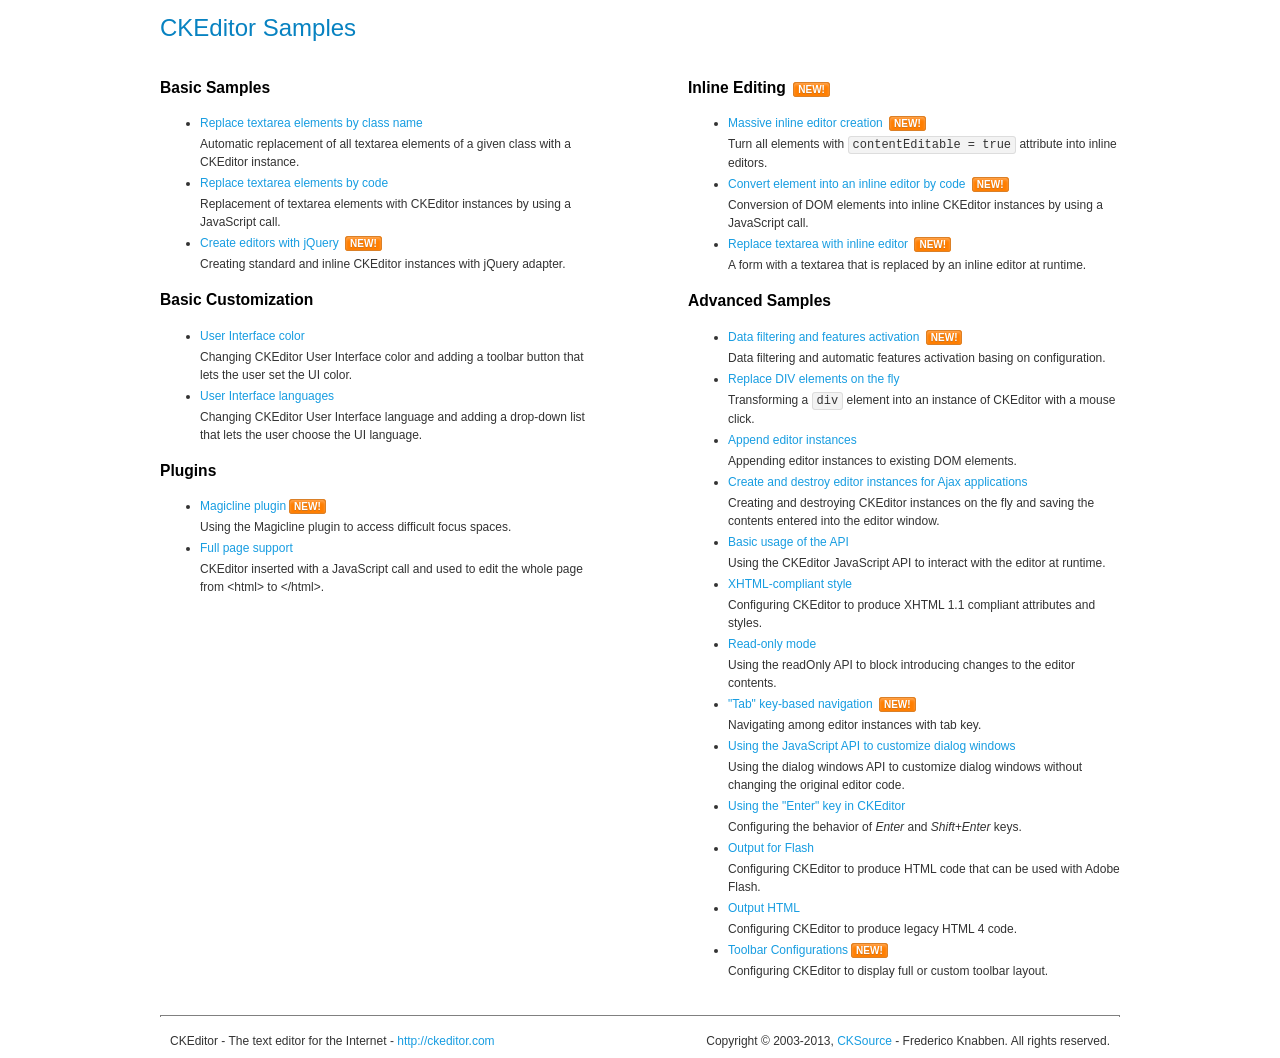
<file: im-service/im-service-web/src/main/webapp/static/open/vendors/ckeditor/samples/index.html>
<!DOCTYPE html>
<!--
Copyright (c) 2003-2013, CKSource - Frederico Knabben. All rights reserved.
For licensing, see LICENSE.md or http://ckeditor.com/license
-->
<html>
<head>
	<title>CKEditor Samples</title>
	<meta charset="utf-8">
	<link rel="stylesheet" href="sample.css">
</head>
<body>
	<h1 class="samples">
		CKEditor Samples
	</h1>
	<div class="twoColumns">
		<div class="twoColumnsLeft">
			<h2 class="samples">
				Basic Samples
			</h2>
			<dl class="samples">
				<dt><a class="samples" href="replacebyclass.html">Replace textarea elements by class name</a></dt>
				<dd>Automatic replacement of all textarea elements of a given class with a CKEditor instance.</dd>

				<dt><a class="samples" href="replacebycode.html">Replace textarea elements by code</a></dt>
				<dd>Replacement of textarea elements with CKEditor instances by using a JavaScript call.</dd>

				<dt><a class="samples" href="jquery.html">Create editors with jQuery</a> <span class="new">New!</span></dt>
				<dd>Creating standard and inline CKEditor instances with jQuery adapter.</dd>
			</dl>

			<h2 class="samples">
				Basic Customization
			</h2>
			<dl class="samples">
				<dt><a class="samples" href="uicolor.html">User Interface color</a></dt>
				<dd>Changing CKEditor User Interface color and adding a toolbar button that lets the user set the UI color.</dd>

				<dt><a class="samples" href="uilanguages.html">User Interface languages</a></dt>
				<dd>Changing CKEditor User Interface language and adding a drop-down list that lets the user choose the UI language.</dd>
			</dl>


			<h2 class="samples">Plugins</h2>
<dl class="samples">
<dt><a class="samples" href="plugins/magicline/magicline.html">Magicline plugin</a><span class="new">New!</span></dt>
<dd>Using the Magicline plugin to access difficult focus spaces.</dd>

<dt><a class="samples" href="plugins/wysiwygarea/fullpage.html">Full page support</a></dt>
<dd>CKEditor inserted with a JavaScript call and used to edit the whole page from &lt;html&gt; to &lt;/html&gt;.</dd>
</dl>
		</div>
		<div class="twoColumnsRight">
			<h2 class="samples">
				Inline Editing <span class="new">New!</span>
			</h2>
			<dl class="samples">
				<dt><a class="samples" href="inlineall.html">Massive inline editor creation</a> <span class="new">New!</span></dt>
				<dd>Turn all elements with <code>contentEditable = true</code> attribute into inline editors.</dd>

				<dt><a class="samples" href="inlinebycode.html">Convert element into an inline editor by code</a> <span class="new">New!</span></dt>
				<dd>Conversion of DOM elements into inline CKEditor instances by using a JavaScript call.</dd>

				<dt><a class="samples" href="inlinetextarea.html">Replace textarea with inline editor</a> <span class="new">New!</span></dt>
				<dd>A form with a textarea that is replaced by an inline editor at runtime.</dd>

				
			</dl>

			<h2 class="samples">
				Advanced Samples
			</h2>
			<dl class="samples">
				<dt><a class="samples" href="datafiltering.html">Data filtering and features activation</a> <span class="new">New!</span></dt>
				<dd>Data filtering and automatic features activation basing on configuration.</dd>

				<dt><a class="samples" href="divreplace.html">Replace DIV elements on the fly</a></dt>
				<dd>Transforming a <code>div</code> element into an instance of CKEditor with a mouse click.</dd>

				<dt><a class="samples" href="appendto.html">Append editor instances</a></dt>
				<dd>Appending editor instances to existing DOM elements.</dd>

				<dt><a class="samples" href="ajax.html">Create and destroy editor instances for Ajax applications</a></dt>
				<dd>Creating and destroying CKEditor instances on the fly and saving the contents entered into the editor window.</dd>

				<dt><a class="samples" href="api.html">Basic usage of the API</a></dt>
				<dd>Using the CKEditor JavaScript API to interact with the editor at runtime.</dd>

				<dt><a class="samples" href="xhtmlstyle.html">XHTML-compliant style</a></dt>
				<dd>Configuring CKEditor to produce XHTML 1.1 compliant attributes and styles.</dd>

				<dt><a class="samples" href="readonly.html">Read-only mode</a></dt>
				<dd>Using the readOnly API to block introducing changes to the editor contents.</dd>

				<dt><a class="samples" href="tabindex.html">"Tab" key-based navigation</a> <span class="new">New!</span></dt>
				<dd>Navigating among editor instances with tab key.</dd>


				
<dt><a class="samples" href="plugins/dialog/dialog.html">Using the JavaScript API to customize dialog windows</a></dt>
<dd>Using the dialog windows API to customize dialog windows without changing the original editor code.</dd>

<dt><a class="samples" href="plugins/enterkey/enterkey.html">Using the &quot;Enter&quot; key in CKEditor</a></dt>
<dd>Configuring the behavior of <em>Enter</em> and <em>Shift+Enter</em> keys.</dd>

<dt><a class="samples" href="plugins/htmlwriter/outputforflash.html">Output for Flash</a></dt>
<dd>Configuring CKEditor to produce HTML code that can be used with Adobe Flash.</dd>

<dt><a class="samples" href="plugins/htmlwriter/outputhtml.html">Output HTML</a></dt>
<dd>Configuring CKEditor to produce legacy HTML 4 code.</dd>

<dt><a class="samples" href="plugins/toolbar/toolbar.html">Toolbar Configurations</a><span class="new">New!</span></dt>
<dd>Configuring CKEditor to display full or custom toolbar layout.</dd>

			</dl>
		</div>
	</div>
	<div id="footer">
		<hr>
		<p>
			CKEditor - The text editor for the Internet - <a class="samples" href="http://ckeditor.com/">http://ckeditor.com</a>
		</p>
		<p id="copy">
			Copyright &copy; 2003-2013, <a class="samples" href="http://cksource.com/">CKSource</a> - Frederico Knabben. All rights reserved.
		</p>
	</div>
</body>
</html>
</file>
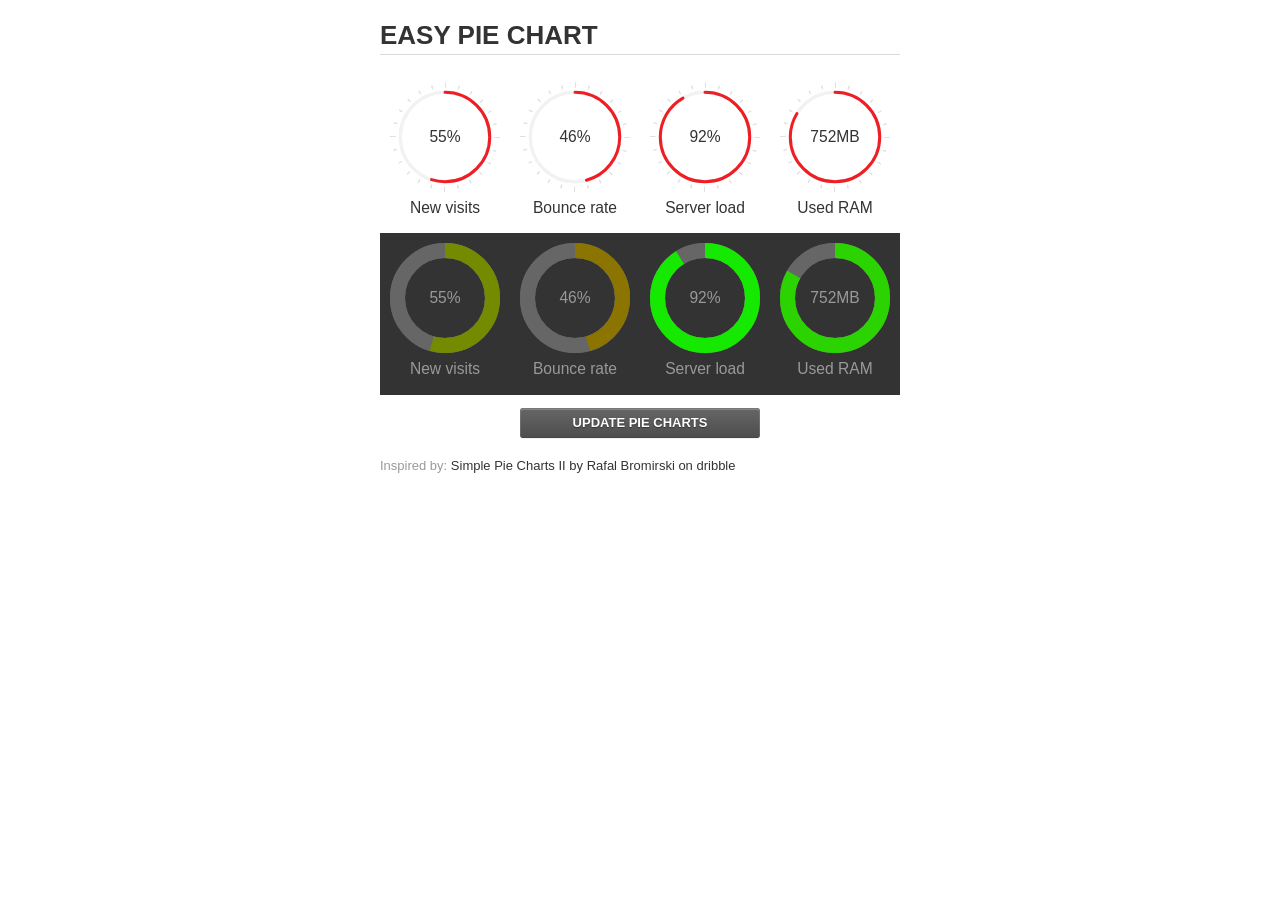
<file: im-service/im-service-web/src/main/webapp/static/open/vendors/easypiechart/examples/index.html>
<!doctype html>
<html>
    <head>
        <meta charset="utf-8">
        <title>Easy Pie Chart</title>
        <script type="text/javascript" src="https://ajax.googleapis.com/ajax/libs/jquery/1.7.2/jquery.min.js"></script>
        <script type="text/javascript" src="http://html5shiv.googlecode.com/svn/trunk/html5.js"></script>
        <script type="text/javascript" src="excanvas.js"></script>
        <script type="text/javascript" src="../jquery.easy-pie-chart.js"></script>

        <link rel="stylesheet" type="text/css" href="style.css" media="screen">
        <link rel="stylesheet" type="text/css" href="../jquery.easy-pie-chart.css" media="screen">

        <meta name="viewport" content="width=device-width, initial-scale=1.0">

        <script type="text/javascript">
            var initPieChart = function() {
                $('.percentage').easyPieChart({
                    animate: 1000
                });
                $('.percentage-light').easyPieChart({
                    barColor: function(percent) {
                        percent /= 100;
                        return "rgb(" + Math.round(255 * (1-percent)) + ", " + Math.round(255 * percent) + ", 0)";
                    },
                    trackColor: '#666',
                    scaleColor: false,
                    lineCap: 'butt',
                    lineWidth: 15,
                    animate: 1000
                });

                $('.updateEasyPieChart').on('click', function(e) {
                  e.preventDefault();
                  $('.percentage, .percentage-light').each(function() {
                    var newValue = Math.round(100*Math.random());
                    $(this).data('easyPieChart').update(newValue);
                    $('span', this).text(newValue);
                  });
                });
            };
        </script>
    </head>
    <body onload="initPieChart();">
        <div class="container">
            <h1>EASY PIE CHART</h1>
            <div class="chart">
                <div class="percentage" data-percent="55"><span>55</span>%</div>
                <div class="label">New visits</div>
            </div>
            <div class="chart">
                <div class="percentage" data-percent="46"><span>46</span>%</div>
                <div class="label">Bounce rate</div>
            </div>
            <div class="chart">
                <div class="percentage" data-percent="92"><span>92</span>%</div>
                <div class="label">Server load</div>
            </div>
            <div class="chart">
                <div class="percentage" data-percent="84"><span>752</span>MB</div>
                <div class="label">Used RAM</div>
            </div>
            <div style="clear:both;"></div>
            <div class="dark">
                <div class="chart">
                    <div class="percentage-light" data-percent="55"><span>55</span>%</div>
                    <div class="label">New visits</div>
                </div>
                <div class="chart">
                    <div class="percentage-light" data-percent="46"><span>46</span>%</div>
                    <div class="label">Bounce rate</div>
                </div>
                <div class="chart">
                    <div class="percentage-light" data-percent="92"><span>92</span>%</div>
                    <div class="label">Server load</div>
                </div>
                <div class="chart">
                    <div class="percentage-light" data-percent="84"><span>752</span>MB</div>
                    <div class="label">Used RAM</div>
                </div>
                <div style="clear:both;"></div>
            </div>

            <p><a href="#" class="button updateEasyPieChart">Update pie charts</a></p>

            <p class="credits">Inspired by: <a href="http://drbl.in/ezuc" target="_blank">Simple Pie Charts II by Rafal Bromirski on dribble</a></p>
        </div>
    </body>
</html>
</file>
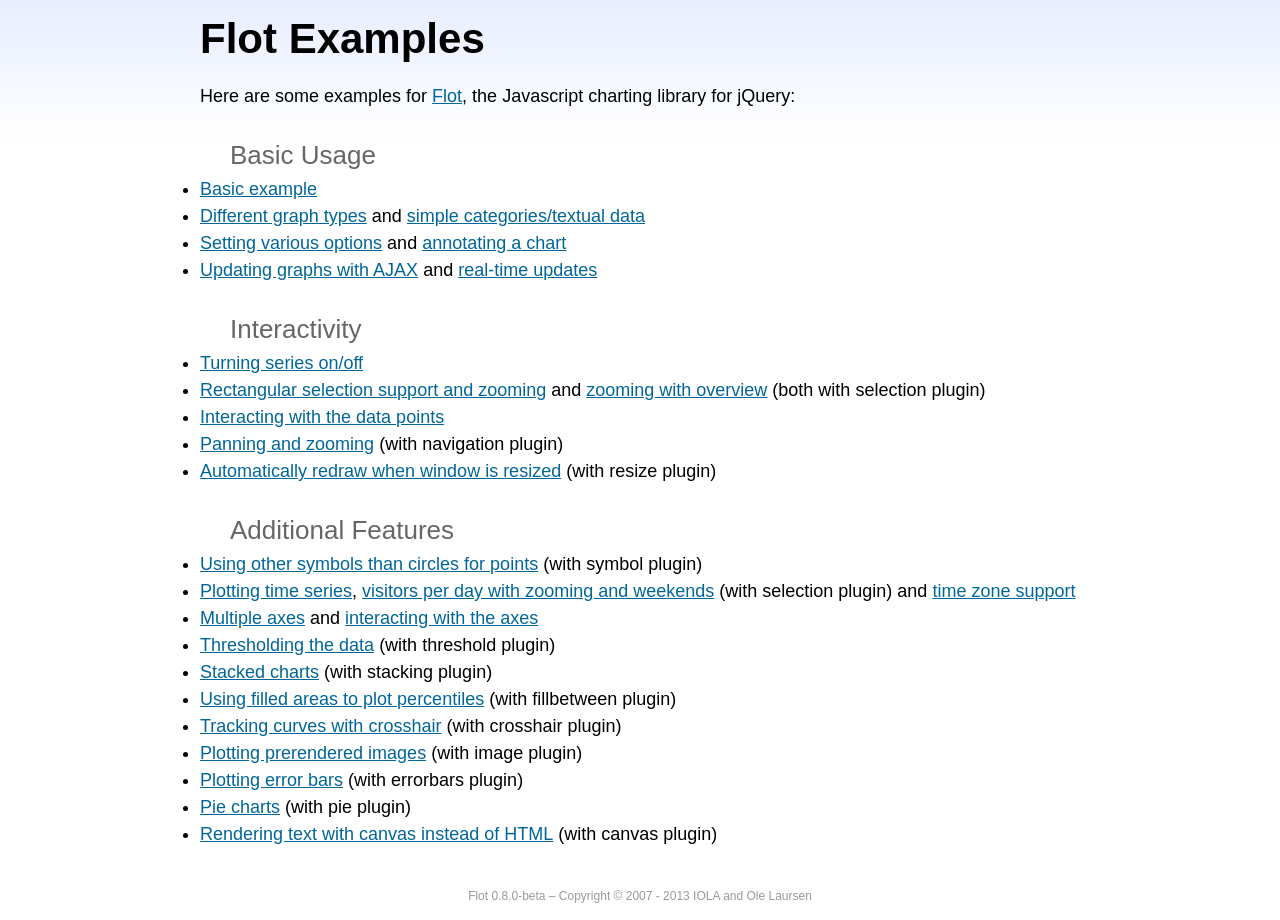
<file: im-service/im-service-web/src/main/webapp/static/open/vendors/flot/examples/index.html>
<!DOCTYPE html PUBLIC "-//W3C//DTD HTML 4.01//EN" "http://www.w3.org/TR/html4/strict.dtd">
<html>
<head>
	<meta http-equiv="Content-Type" content="text/html; charset=utf-8">
	<title>Flot Examples</title>
	<link href="examples.css" rel="stylesheet" type="text/css">
	<style>

	h3 {
		margin-top: 30px;
		margin-bottom: 5px;
	}

	</style>
	<script language="javascript" type="text/javascript" src="../jquery.js"></script>
	<script language="javascript" type="text/javascript" src="../jquery.flot.js"></script>
	<script type="text/javascript">

	$(function() {

		// Add the Flot version string to the footer

		$("#footer").prepend("Flot " + $.plot.version + " &ndash; ");
	});

	</script>
</head>
<body>

	<div id="header">
		<h2>Flot Examples</h2>
	</div>

	<div id="content">

		<p>Here are some examples for <a href="http://www.flotcharts.org">Flot</a>, the Javascript charting library for jQuery:</p>

		<h3>Basic Usage</h3>

		<ul>
			<li><a href="basic-usage/index.html">Basic example</a></li>
			<li><a href="series-types/index.html">Different graph types</a> and <a href="categories/index.html">simple categories/textual data</a></li>
			<li><a href="basic-options/index.html">Setting various options</a> and <a href="annotating/index.html">annotating a chart</a></li>
			<li><a href="ajax/index.html">Updating graphs with AJAX</a> and <a href="realtime/index.html">real-time updates</a></li>
		</ul>

		<h3>Interactivity</h3>

		<ul>
			<li><a href="series-toggle/index.html">Turning series on/off</a></li>
			<li><a href="selection/index.html">Rectangular selection support and zooming</a> and <a href="zooming/index.html">zooming with overview</a> (both with selection plugin)</li>
			<li><a href="interacting/index.html">Interacting with the data points</a></li>
			<li><a href="navigate/index.html">Panning and zooming</a> (with navigation plugin)</li>
			<li><a href="resize/index.html">Automatically redraw when window is resized</a> (with resize plugin)</li>
		</ul>

		<h3>Additional Features</h3>

		<ul>
			<li><a href="symbols/index.html">Using other symbols than circles for points</a> (with symbol plugin)</li>
			<li><a href="axes-time/index.html">Plotting time series</a>, <a href="visitors/index.html">visitors per day with zooming and weekends</a> (with selection plugin) and <a href="axes-time-zones/index.html">time zone support</a></li>
			<li><a href="axes-multiple/index.html">Multiple axes</a> and <a href="axes-interacting/index.html">interacting with the axes</a></li>
			<li><a href="threshold/index.html">Thresholding the data</a> (with threshold plugin)</li>
			<li><a href="stacking/index.html">Stacked charts</a> (with stacking plugin)</li>
			<li><a href="percentiles/index.html">Using filled areas to plot percentiles</a> (with fillbetween plugin)</li>
			<li><a href="tracking/index.html">Tracking curves with crosshair</a> (with crosshair plugin)</li>
			<li><a href="image/index.html">Plotting prerendered images</a> (with image plugin)</li>
			<li><a href="series-errorbars/index.html">Plotting error bars</a> (with errorbars plugin)</li>
			<li><a href="series-pie/index.html">Pie charts</a> (with pie plugin)</li>
			<li><a href="canvas/index.html">Rendering text with canvas instead of HTML</a> (with canvas plugin)</li>
		</ul>

	</div>

	<div id="footer">
		Copyright &copy; 2007 - 2013 IOLA and Ole Laursen
	</div>

</body>
</html>
</file>
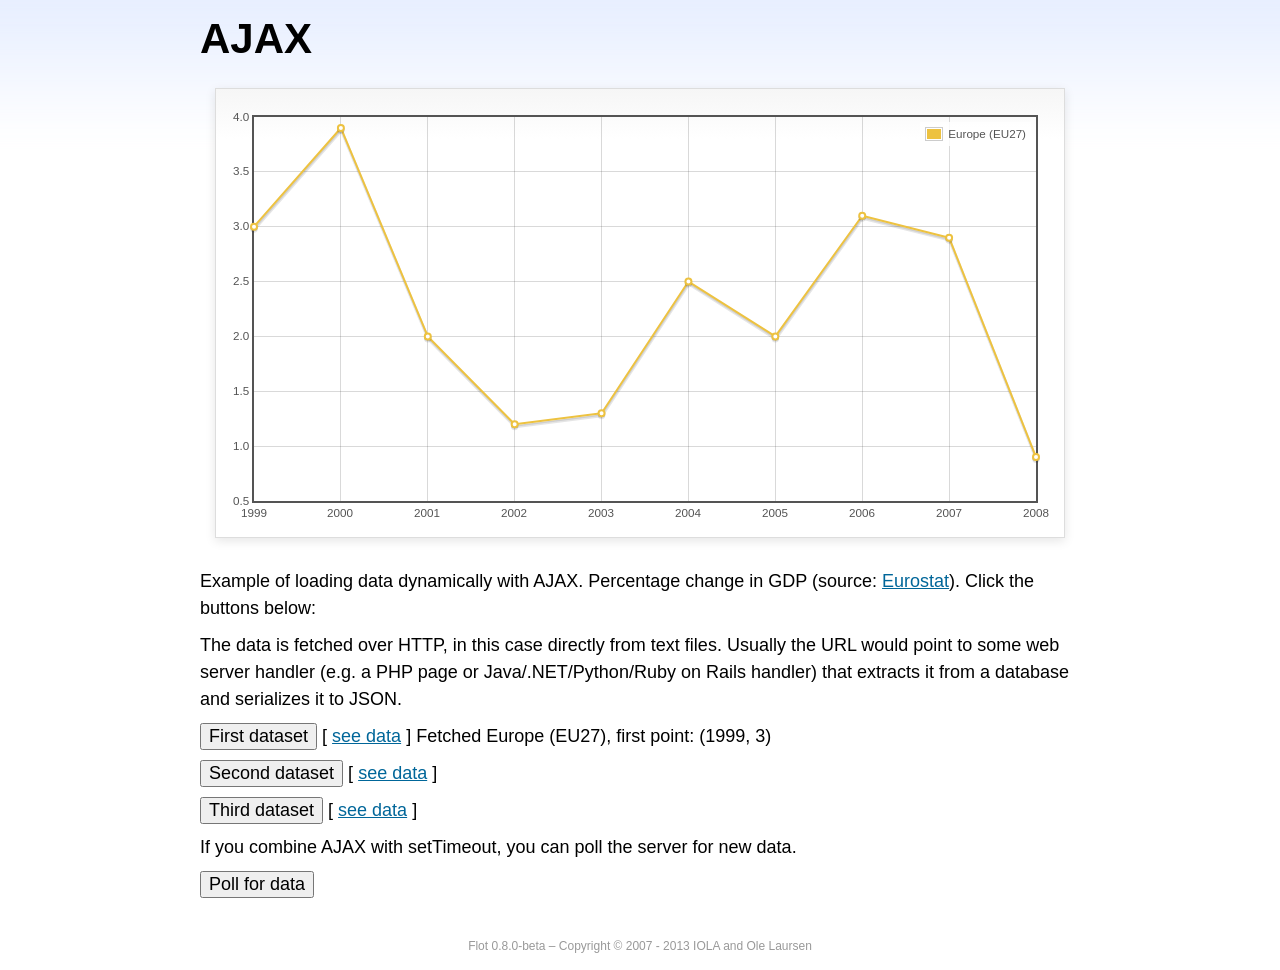
<file: im-service/im-service-web/src/main/webapp/static/open/vendors/flot/examples/ajax/index.html>
<!DOCTYPE html PUBLIC "-//W3C//DTD HTML 4.01//EN" "http://www.w3.org/TR/html4/strict.dtd">
<html>
<head>
	<meta http-equiv="Content-Type" content="text/html; charset=utf-8">
	<title>Flot Examples: AJAX</title>
	<link href="../examples.css" rel="stylesheet" type="text/css">
	<!--[if lte IE 8]><script language="javascript" type="text/javascript" src="../../excanvas.min.js"></script><![endif]-->
	<script language="javascript" type="text/javascript" src="../../jquery.js"></script>
	<script language="javascript" type="text/javascript" src="../../jquery.flot.js"></script>
	<script type="text/javascript">

	$(function() {

		var options = {
			lines: {
				show: true
			},
			points: {
				show: true
			},
			xaxis: {
				tickDecimals: 0,
				tickSize: 1
			}
		};

		var data = [];

		$.plot("#placeholder", data, options);

		// Fetch one series, adding to what we already have

		var alreadyFetched = {};

		$("button.fetchSeries").click(function () {

			var button = $(this);

			// Find the URL in the link right next to us, then fetch the data

			var dataurl = button.siblings("a").attr("href");

			function onDataReceived(series) {

				// Extract the first coordinate pair; jQuery has parsed it, so
				// the data is now just an ordinary JavaScript object

				var firstcoordinate = "(" + series.data[0][0] + ", " + series.data[0][1] + ")";
				button.siblings("span").text("Fetched " + series.label + ", first point: " + firstcoordinate);

				// Push the new data onto our existing data array

				if (!alreadyFetched[series.label]) {
					alreadyFetched[series.label] = true;
					data.push(series);
				}

				$.plot("#placeholder", data, options);
			}

			$.ajax({
				url: dataurl,
				type: "GET",
				dataType: "json",
				success: onDataReceived
			});
		});

		// Initiate a recurring data update

		$("button.dataUpdate").click(function () {

			data = [];
			alreadyFetched = {};

			$.plot("#placeholder", data, options);

			var iteration = 0;

			function fetchData() {

				++iteration;

				function onDataReceived(series) {

					// Load all the data in one pass; if we only got partial
					// data we could merge it with what we already have.

					data = [ series ];
					$.plot("#placeholder", data, options);
				}

				// Normally we call the same URL - a script connected to a
				// database - but in this case we only have static example
				// files, so we need to modify the URL.

				$.ajax({
					url: "data-eu-gdp-growth-" + iteration + ".json",
					type: "GET",
					dataType: "json",
					success: onDataReceived
				});

				if (iteration < 5) {
					setTimeout(fetchData, 1000);
				} else {
					data = [];
					alreadyFetched = {};
				}
			}

			setTimeout(fetchData, 1000);
		});

		// Load the first series by default, so we don't have an empty plot

		$("button.fetchSeries:first").click();

		// Add the Flot version string to the footer

		$("#footer").prepend("Flot " + $.plot.version + " &ndash; ");
	});

	</script>
</head>
<body>

	<div id="header">
		<h2>AJAX</h2>
	</div>

	<div id="content">

		<div class="demo-container">
			<div id="placeholder" class="demo-placeholder"></div>
		</div>

		<p>Example of loading data dynamically with AJAX. Percentage change in GDP (source: <a href="http://epp.eurostat.ec.europa.eu/tgm/table.do?tab=table&init=1&plugin=1&language=en&pcode=tsieb020">Eurostat</a>). Click the buttons below:</p>

		<p>The data is fetched over HTTP, in this case directly from text files. Usually the URL would point to some web server handler (e.g. a PHP page or Java/.NET/Python/Ruby on Rails handler) that extracts it from a database and serializes it to JSON.</p>

		<p>
			<button class="fetchSeries">First dataset</button>
			[ <a href="data-eu-gdp-growth.json">see data</a> ]
			<span></span>
		</p>

		<p>
			<button class="fetchSeries">Second dataset</button>
			[ <a href="data-japan-gdp-growth.json">see data</a> ]
			<span></span>
		</p>

		<p>
			<button class="fetchSeries">Third dataset</button>
			[ <a href="data-usa-gdp-growth.json">see data</a> ]
			<span></span>
		</p>

		<p>If you combine AJAX with setTimeout, you can poll the server for new data.</p>

		<p>
			<button class="dataUpdate">Poll for data</button>
		</p>

	</div>

	<div id="footer">
		Copyright &copy; 2007 - 2013 IOLA and Ole Laursen
	</div>

</body>
</html>
</file>
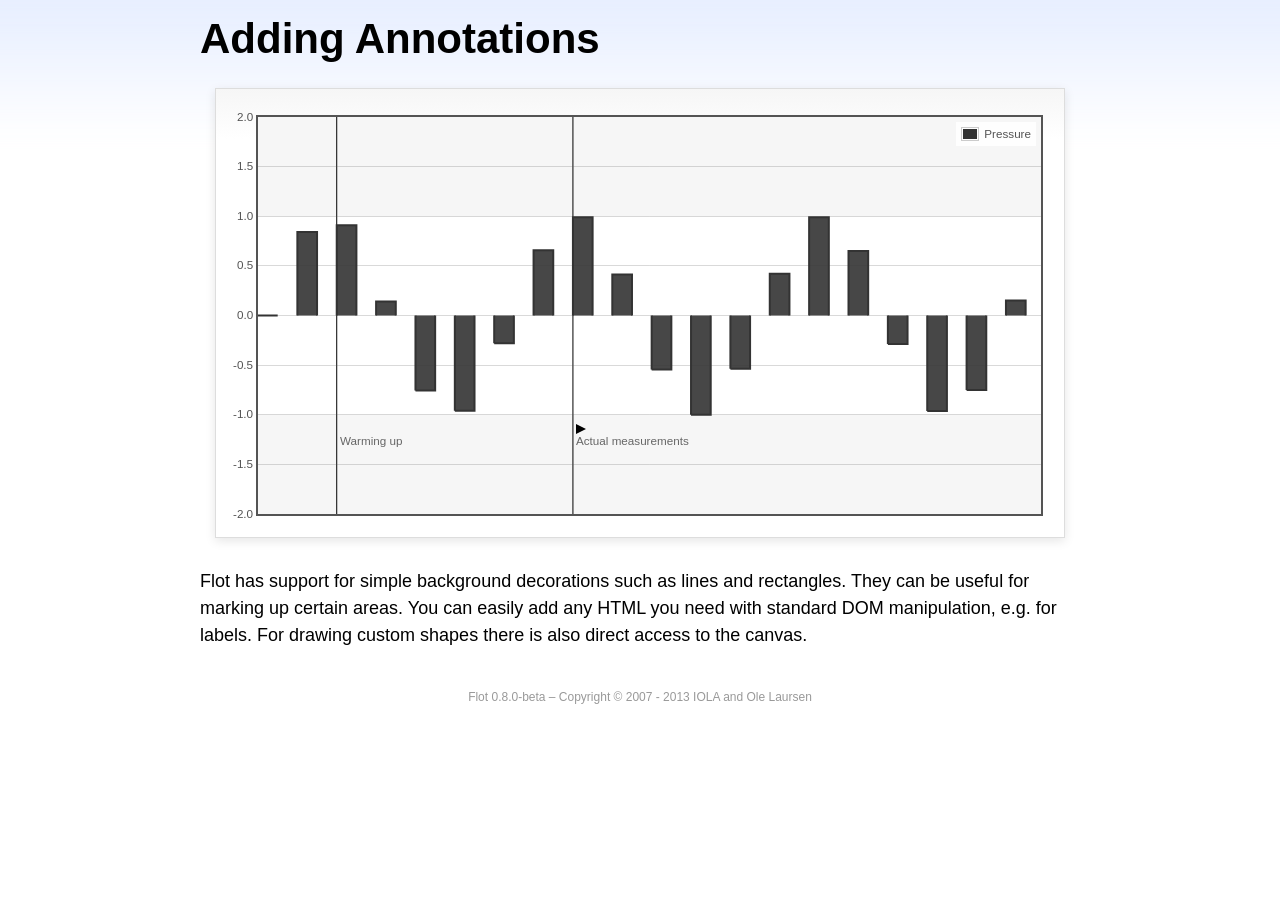
<file: im-service/im-service-web/src/main/webapp/static/open/vendors/flot/examples/annotating/index.html>
<!DOCTYPE html PUBLIC "-//W3C//DTD HTML 4.01//EN" "http://www.w3.org/TR/html4/strict.dtd">
<html>
<head>
	<meta http-equiv="Content-Type" content="text/html; charset=utf-8">
	<title>Flot Examples: Adding Annotations</title>
	<link href="../examples.css" rel="stylesheet" type="text/css">
	<!--[if lte IE 8]><script language="javascript" type="text/javascript" src="../../excanvas.min.js"></script><![endif]-->
	<script language="javascript" type="text/javascript" src="../../jquery.js"></script>
	<script language="javascript" type="text/javascript" src="../../jquery.flot.js"></script>
	<script type="text/javascript">

	$(function() {

		var d1 = [];
		for (var i = 0; i < 20; ++i) {
			d1.push([i, Math.sin(i)]);
		}

		var data = [{ data: d1, label: "Pressure", color: "#333" }];

		var markings = [
			{ color: "#f6f6f6", yaxis: { from: 1 } },
			{ color: "#f6f6f6", yaxis: { to: -1 } },
			{ color: "#000", lineWidth: 1, xaxis: { from: 2, to: 2 } },
			{ color: "#000", lineWidth: 1, xaxis: { from: 8, to: 8 } }
		];

		var placeholder = $("#placeholder");

		var plot = $.plot(placeholder, data, {
			bars: { show: true, barWidth: 0.5, fill: 0.9 },
			xaxis: { ticks: [], autoscaleMargin: 0.02 },
			yaxis: { min: -2, max: 2 },
			grid: { markings: markings }
		});

		var o = plot.pointOffset({ x: 2, y: -1.2});

		// Append it to the placeholder that Flot already uses for positioning

		placeholder.append("<div style='position:absolute;left:" + (o.left + 4) + "px;top:" + o.top + "px;color:#666;font-size:smaller'>Warming up</div>");

		o = plot.pointOffset({ x: 8, y: -1.2});
		placeholder.append("<div style='position:absolute;left:" + (o.left + 4) + "px;top:" + o.top + "px;color:#666;font-size:smaller'>Actual measurements</div>");

		// Draw a little arrow on top of the last label to demonstrate canvas
		// drawing

		var ctx = plot.getCanvas().getContext("2d");
		ctx.beginPath();
		o.left += 4;
		ctx.moveTo(o.left, o.top);
		ctx.lineTo(o.left, o.top - 10);
		ctx.lineTo(o.left + 10, o.top - 5);
		ctx.lineTo(o.left, o.top);
		ctx.fillStyle = "#000";
		ctx.fill();

		// Add the Flot version string to the footer

		$("#footer").prepend("Flot " + $.plot.version + " &ndash; ");
	});

	</script>
</head>
<body>

	<div id="header">
		<h2>Adding Annotations</h2>
	</div>

	<div id="content">

		<div class="demo-container">
			<div id="placeholder" class="demo-placeholder"></div>
		</div>

		<p>Flot has support for simple background decorations such as lines and rectangles. They can be useful for marking up certain areas. You can easily add any HTML you need with standard DOM manipulation, e.g. for labels. For drawing custom shapes there is also direct access to the canvas.</p>

	</div>

	<div id="footer">
		Copyright &copy; 2007 - 2013 IOLA and Ole Laursen
	</div>

</body>
</html>
</file>
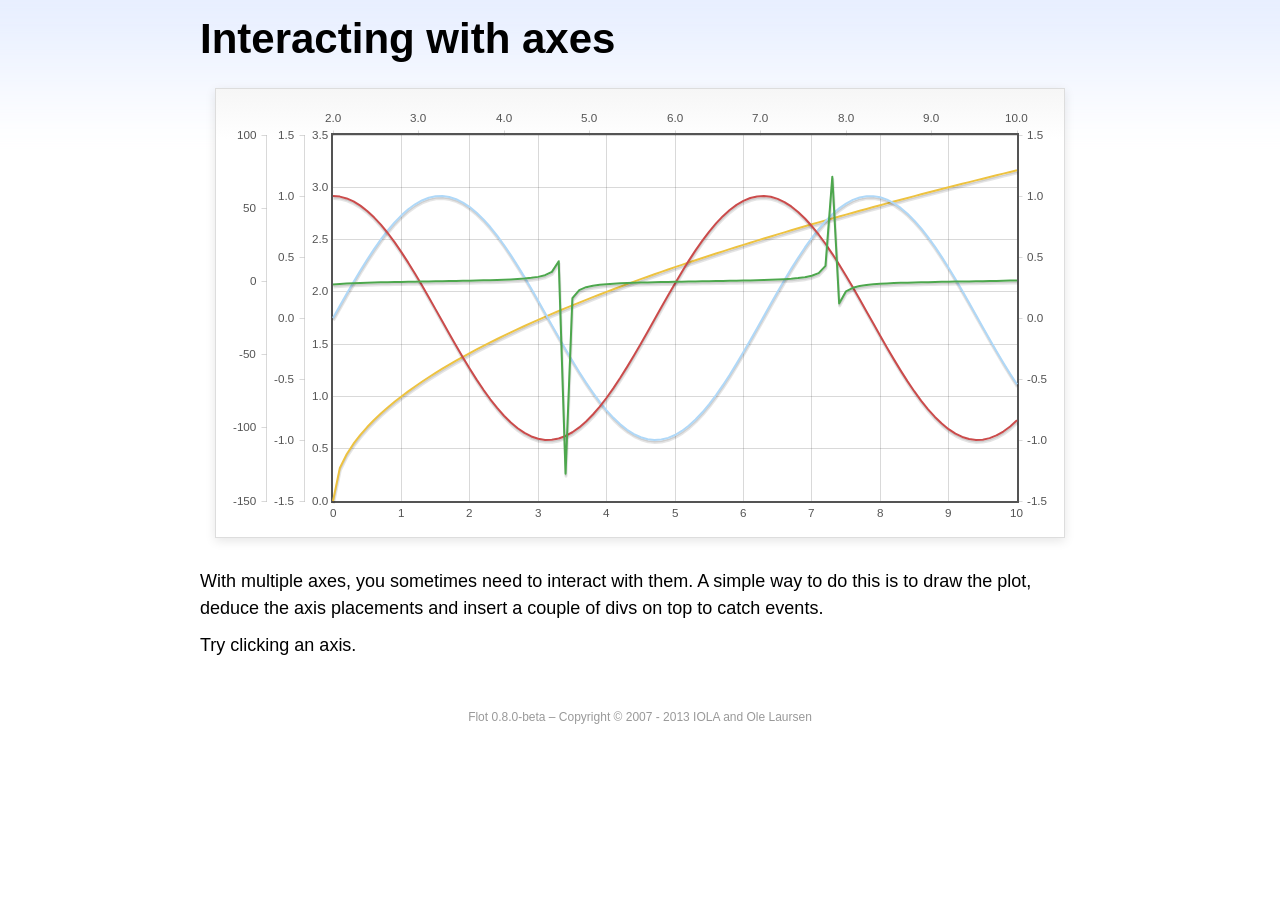
<file: im-service/im-service-web/src/main/webapp/static/open/vendors/flot/examples/axes-interacting/index.html>
<!DOCTYPE html PUBLIC "-//W3C//DTD HTML 4.01//EN" "http://www.w3.org/TR/html4/strict.dtd">
<html>
<head>
	<meta http-equiv="Content-Type" content="text/html; charset=utf-8">
	<title>Flot Examples: Interacting with axes</title>
	<link href="../examples.css" rel="stylesheet" type="text/css">
	<!--[if lte IE 8]><script language="javascript" type="text/javascript" src="../../excanvas.min.js"></script><![endif]-->
	<script language="javascript" type="text/javascript" src="../../jquery.js"></script>
	<script language="javascript" type="text/javascript" src="../../jquery.flot.js"></script>
	<script type="text/javascript">

	$(function() {

		function generate(start, end, fn) {
			var res = [];
			for (var i = 0; i <= 100; ++i) {
				var x = start + i / 100 * (end - start);
				res.push([x, fn(x)]);
			}
			return res;
		}

		var data = [
			{ data: generate(0, 10, function (x) { return Math.sqrt(x);}), xaxis: 1, yaxis:1 },
			{ data: generate(0, 10, function (x) { return Math.sin(x);}), xaxis: 1, yaxis:2 },
			{ data: generate(0, 10, function (x) { return Math.cos(x);}), xaxis: 1, yaxis:3 },
			{ data: generate(2, 10, function (x) { return Math.tan(x);}), xaxis: 2, yaxis: 4 }
		];

		var plot = $.plot("#placeholder", data, {
			xaxes: [
				{ position: 'bottom' },
				{ position: 'top'}
			],
			yaxes: [
				{ position: 'left' },
				{ position: 'left' },
				{ position: 'right' },
				{ position: 'left' }
			]
		});

		// Create a div for each axis

		$.each(plot.getAxes(), function (i, axis) {
			if (!axis.show)
				return;

			var box = axis.box;

			$("<div class='axisTarget' style='position:absolute; left:" + box.left + "px; top:" + box.top + "px; width:" + box.width +  "px; height:" + box.height + "px'></div>")
				.data("axis.direction", axis.direction)
				.data("axis.n", axis.n)
				.css({ backgroundColor: "#f00", opacity: 0, cursor: "pointer" })
				.appendTo(plot.getPlaceholder())
				.hover(
					function () { $(this).css({ opacity: 0.10 }) },
					function () { $(this).css({ opacity: 0 }) }
				)
				.click(function () {
					$("#click").text("You clicked the " + axis.direction + axis.n + "axis!")
				});
		});

		// Add the Flot version string to the footer

		$("#footer").prepend("Flot " + $.plot.version + " &ndash; ");
	});

	</script>
</head>
<body>

	<div id="header">
		<h2>Interacting with axes</h2>
	</div>

	<div id="content">

		<div class="demo-container">
			<div id="placeholder" class="demo-placeholder"></div>
		</div>

		<p>With multiple axes, you sometimes need to interact with them. A simple way to do this is to draw the plot, deduce the axis placements and insert a couple of divs on top to catch events.</p>

		<p>Try clicking an axis.</p>

		<p id="click"></p>

	</div>

	<div id="footer">
		Copyright &copy; 2007 - 2013 IOLA and Ole Laursen
	</div>

</body>
</html>
</file>
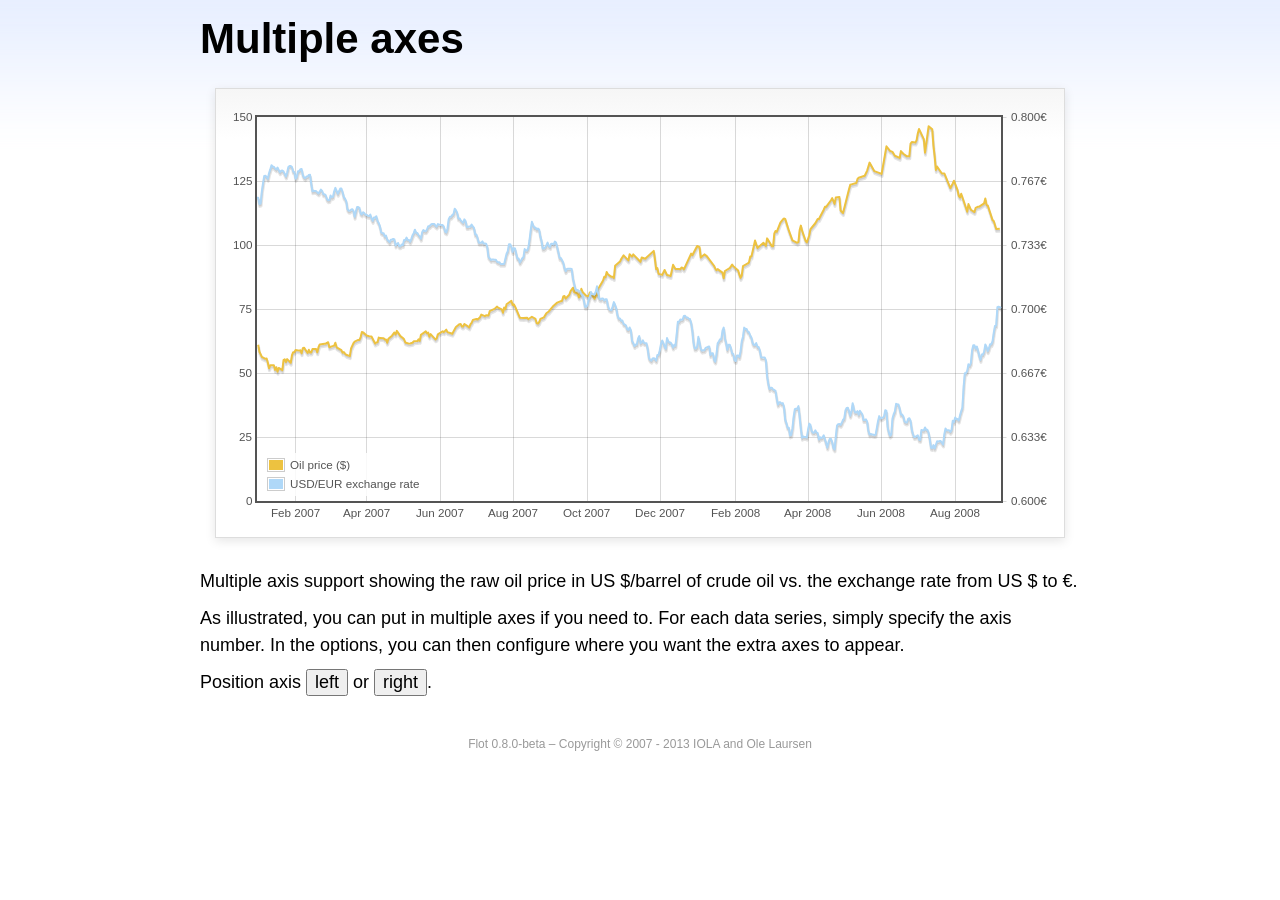
<file: im-service/im-service-web/src/main/webapp/static/open/vendors/flot/examples/axes-multiple/index.html>
<!DOCTYPE html PUBLIC "-//W3C//DTD HTML 4.01//EN" "http://www.w3.org/TR/html4/strict.dtd">
<html>
<head>
	<meta http-equiv="Content-Type" content="text/html; charset=utf-8">
	<title>Flot Examples: Multiple Axes</title>
	<link href="../examples.css" rel="stylesheet" type="text/css">
	<!--[if lte IE 8]><script language="javascript" type="text/javascript" src="../../excanvas.min.js"></script><![endif]-->
	<script language="javascript" type="text/javascript" src="../../jquery.js"></script>
	<script language="javascript" type="text/javascript" src="../../jquery.flot.js"></script>
	<script language="javascript" type="text/javascript" src="../../jquery.flot.time.js"></script>
	<script type="text/javascript">

	$(function() {

		var oilprices = [[1167692400000,61.05], [1167778800000,58.32], [1167865200000,57.35], [1167951600000,56.31], [1168210800000,55.55], [1168297200000,55.64], [1168383600000,54.02], [1168470000000,51.88], [1168556400000,52.99], [1168815600000,52.99], [1168902000000,51.21], [1168988400000,52.24], [1169074800000,50.48], [1169161200000,51.99], [1169420400000,51.13], [1169506800000,55.04], [1169593200000,55.37], [1169679600000,54.23], [1169766000000,55.42], [1170025200000,54.01], [1170111600000,56.97], [1170198000000,58.14], [1170284400000,58.14], [1170370800000,59.02], [1170630000000,58.74], [1170716400000,58.88], [1170802800000,57.71], [1170889200000,59.71], [1170975600000,59.89], [1171234800000,57.81], [1171321200000,59.06], [1171407600000,58.00], [1171494000000,57.99], [1171580400000,59.39], [1171839600000,59.39], [1171926000000,58.07], [1172012400000,60.07], [1172098800000,61.14], [1172444400000,61.39], [1172530800000,61.46], [1172617200000,61.79], [1172703600000,62.00], [1172790000000,60.07], [1173135600000,60.69], [1173222000000,61.82], [1173308400000,60.05], [1173654000000,58.91], [1173740400000,57.93], [1173826800000,58.16], [1173913200000,57.55], [1173999600000,57.11], [1174258800000,56.59], [1174345200000,59.61], [1174518000000,61.69], [1174604400000,62.28], [1174860000000,62.91], [1174946400000,62.93], [1175032800000,64.03], [1175119200000,66.03], [1175205600000,65.87], [1175464800000,64.64], [1175637600000,64.38], [1175724000000,64.28], [1175810400000,64.28], [1176069600000,61.51], [1176156000000,61.89], [1176242400000,62.01], [1176328800000,63.85], [1176415200000,63.63], [1176674400000,63.61], [1176760800000,63.10], [1176847200000,63.13], [1176933600000,61.83], [1177020000000,63.38], [1177279200000,64.58], [1177452000000,65.84], [1177538400000,65.06], [1177624800000,66.46], [1177884000000,64.40], [1178056800000,63.68], [1178143200000,63.19], [1178229600000,61.93], [1178488800000,61.47], [1178575200000,61.55], [1178748000000,61.81], [1178834400000,62.37], [1179093600000,62.46], [1179180000000,63.17], [1179266400000,62.55], [1179352800000,64.94], [1179698400000,66.27], [1179784800000,65.50], [1179871200000,65.77], [1179957600000,64.18], [1180044000000,65.20], [1180389600000,63.15], [1180476000000,63.49], [1180562400000,65.08], [1180908000000,66.30], [1180994400000,65.96], [1181167200000,66.93], [1181253600000,65.98], [1181599200000,65.35], [1181685600000,66.26], [1181858400000,68.00], [1182117600000,69.09], [1182204000000,69.10], [1182290400000,68.19], [1182376800000,68.19], [1182463200000,69.14], [1182722400000,68.19], [1182808800000,67.77], [1182895200000,68.97], [1182981600000,69.57], [1183068000000,70.68], [1183327200000,71.09], [1183413600000,70.92], [1183586400000,71.81], [1183672800000,72.81], [1183932000000,72.19], [1184018400000,72.56], [1184191200000,72.50], [1184277600000,74.15], [1184623200000,75.05], [1184796000000,75.92], [1184882400000,75.57], [1185141600000,74.89], [1185228000000,73.56], [1185314400000,75.57], [1185400800000,74.95], [1185487200000,76.83], [1185832800000,78.21], [1185919200000,76.53], [1186005600000,76.86], [1186092000000,76.00], [1186437600000,71.59], [1186696800000,71.47], [1186956000000,71.62], [1187042400000,71.00], [1187301600000,71.98], [1187560800000,71.12], [1187647200000,69.47], [1187733600000,69.26], [1187820000000,69.83], [1187906400000,71.09], [1188165600000,71.73], [1188338400000,73.36], [1188511200000,74.04], [1188856800000,76.30], [1189116000000,77.49], [1189461600000,78.23], [1189548000000,79.91], [1189634400000,80.09], [1189720800000,79.10], [1189980000000,80.57], [1190066400000,81.93], [1190239200000,83.32], [1190325600000,81.62], [1190584800000,80.95], [1190671200000,79.53], [1190757600000,80.30], [1190844000000,82.88], [1190930400000,81.66], [1191189600000,80.24], [1191276000000,80.05], [1191362400000,79.94], [1191448800000,81.44], [1191535200000,81.22], [1191794400000,79.02], [1191880800000,80.26], [1191967200000,80.30], [1192053600000,83.08], [1192140000000,83.69], [1192399200000,86.13], [1192485600000,87.61], [1192572000000,87.40], [1192658400000,89.47], [1192744800000,88.60], [1193004000000,87.56], [1193090400000,87.56], [1193176800000,87.10], [1193263200000,91.86], [1193612400000,93.53], [1193698800000,94.53], [1193871600000,95.93], [1194217200000,93.98], [1194303600000,96.37], [1194476400000,95.46], [1194562800000,96.32], [1195081200000,93.43], [1195167600000,95.10], [1195426800000,94.64], [1195513200000,95.10], [1196031600000,97.70], [1196118000000,94.42], [1196204400000,90.62], [1196290800000,91.01], [1196377200000,88.71], [1196636400000,88.32], [1196809200000,90.23], [1196982000000,88.28], [1197241200000,87.86], [1197327600000,90.02], [1197414000000,92.25], [1197586800000,90.63], [1197846000000,90.63], [1197932400000,90.49], [1198018800000,91.24], [1198105200000,91.06], [1198191600000,90.49], [1198710000000,96.62], [1198796400000,96.00], [1199142000000,99.62], [1199314800000,99.18], [1199401200000,95.09], [1199660400000,96.33], [1199833200000,95.67], [1200351600000,91.90], [1200438000000,90.84], [1200524400000,90.13], [1200610800000,90.57], [1200956400000,89.21], [1201042800000,86.99], [1201129200000,89.85], [1201474800000,90.99], [1201561200000,91.64], [1201647600000,92.33], [1201734000000,91.75], [1202079600000,90.02], [1202166000000,88.41], [1202252400000,87.14], [1202338800000,88.11], [1202425200000,91.77], [1202770800000,92.78], [1202857200000,93.27], [1202943600000,95.46], [1203030000000,95.46], [1203289200000,101.74], [1203462000000,98.81], [1203894000000,100.88], [1204066800000,99.64], [1204153200000,102.59], [1204239600000,101.84], [1204498800000,99.52], [1204585200000,99.52], [1204671600000,104.52], [1204758000000,105.47], [1204844400000,105.15], [1205103600000,108.75], [1205276400000,109.92], [1205362800000,110.33], [1205449200000,110.21], [1205708400000,105.68], [1205967600000,101.84], [1206313200000,100.86], [1206399600000,101.22], [1206486000000,105.90], [1206572400000,107.58], [1206658800000,105.62], [1206914400000,101.58], [1207000800000,100.98], [1207173600000,103.83], [1207260000000,106.23], [1207605600000,108.50], [1207778400000,110.11], [1207864800000,110.14], [1208210400000,113.79], [1208296800000,114.93], [1208383200000,114.86], [1208728800000,117.48], [1208815200000,118.30], [1208988000000,116.06], [1209074400000,118.52], [1209333600000,118.75], [1209420000000,113.46], [1209592800000,112.52], [1210024800000,121.84], [1210111200000,123.53], [1210197600000,123.69], [1210543200000,124.23], [1210629600000,125.80], [1210716000000,126.29], [1211148000000,127.05], [1211320800000,129.07], [1211493600000,132.19], [1211839200000,128.85], [1212357600000,127.76], [1212703200000,138.54], [1212962400000,136.80], [1213135200000,136.38], [1213308000000,134.86], [1213653600000,134.01], [1213740000000,136.68], [1213912800000,135.65], [1214172000000,134.62], [1214258400000,134.62], [1214344800000,134.62], [1214431200000,139.64], [1214517600000,140.21], [1214776800000,140.00], [1214863200000,140.97], [1214949600000,143.57], [1215036000000,145.29], [1215381600000,141.37], [1215468000000,136.04], [1215727200000,146.40], [1215986400000,145.18], [1216072800000,138.74], [1216159200000,134.60], [1216245600000,129.29], [1216332000000,130.65], [1216677600000,127.95], [1216850400000,127.95], [1217282400000,122.19], [1217455200000,124.08], [1217541600000,125.10], [1217800800000,121.41], [1217887200000,119.17], [1217973600000,118.58], [1218060000000,120.02], [1218405600000,114.45], [1218492000000,113.01], [1218578400000,116.00], [1218751200000,113.77], [1219010400000,112.87], [1219096800000,114.53], [1219269600000,114.98], [1219356000000,114.98], [1219701600000,116.27], [1219788000000,118.15], [1219874400000,115.59], [1219960800000,115.46], [1220306400000,109.71], [1220392800000,109.35], [1220565600000,106.23], [1220824800000,106.34]];

		var exchangerates = [[1167606000000,0.7580], [1167692400000,0.7580], [1167778800000,0.75470], [1167865200000,0.75490], [1167951600000,0.76130], [1168038000000,0.76550], [1168124400000,0.76930], [1168210800000,0.76940], [1168297200000,0.76880], [1168383600000,0.76780], [1168470000000,0.77080], [1168556400000,0.77270], [1168642800000,0.77490], [1168729200000,0.77410], [1168815600000,0.77410], [1168902000000,0.77320], [1168988400000,0.77270], [1169074800000,0.77370], [1169161200000,0.77240], [1169247600000,0.77120], [1169334000000,0.7720], [1169420400000,0.77210], [1169506800000,0.77170], [1169593200000,0.77040], [1169679600000,0.7690], [1169766000000,0.77110], [1169852400000,0.7740], [1169938800000,0.77450], [1170025200000,0.77450], [1170111600000,0.7740], [1170198000000,0.77160], [1170284400000,0.77130], [1170370800000,0.76780], [1170457200000,0.76880], [1170543600000,0.77180], [1170630000000,0.77180], [1170716400000,0.77280], [1170802800000,0.77290], [1170889200000,0.76980], [1170975600000,0.76850], [1171062000000,0.76810], [1171148400000,0.7690], [1171234800000,0.7690], [1171321200000,0.76980], [1171407600000,0.76990], [1171494000000,0.76510], [1171580400000,0.76130], [1171666800000,0.76160], [1171753200000,0.76140], [1171839600000,0.76140], [1171926000000,0.76070], [1172012400000,0.76020], [1172098800000,0.76110], [1172185200000,0.76220], [1172271600000,0.76150], [1172358000000,0.75980], [1172444400000,0.75980], [1172530800000,0.75920], [1172617200000,0.75730], [1172703600000,0.75660], [1172790000000,0.75670], [1172876400000,0.75910], [1172962800000,0.75820], [1173049200000,0.75850], [1173135600000,0.76130], [1173222000000,0.76310], [1173308400000,0.76150], [1173394800000,0.760], [1173481200000,0.76130], [1173567600000,0.76270], [1173654000000,0.76270], [1173740400000,0.76080], [1173826800000,0.75830], [1173913200000,0.75750], [1173999600000,0.75620], [1174086000000,0.7520], [1174172400000,0.75120], [1174258800000,0.75120], [1174345200000,0.75170], [1174431600000,0.7520], [1174518000000,0.75110], [1174604400000,0.7480], [1174690800000,0.75090], [1174777200000,0.75310], [1174860000000,0.75310], [1174946400000,0.75270], [1175032800000,0.74980], [1175119200000,0.74930], [1175205600000,0.75040], [1175292000000,0.750], [1175378400000,0.74910], [1175464800000,0.74910], [1175551200000,0.74850], [1175637600000,0.74840], [1175724000000,0.74920], [1175810400000,0.74710], [1175896800000,0.74590], [1175983200000,0.74770], [1176069600000,0.74770], [1176156000000,0.74830], [1176242400000,0.74580], [1176328800000,0.74480], [1176415200000,0.7430], [1176501600000,0.73990], [1176588000000,0.73950], [1176674400000,0.73950], [1176760800000,0.73780], [1176847200000,0.73820], [1176933600000,0.73620], [1177020000000,0.73550], [1177106400000,0.73480], [1177192800000,0.73610], [1177279200000,0.73610], [1177365600000,0.73650], [1177452000000,0.73620], [1177538400000,0.73310], [1177624800000,0.73390], [1177711200000,0.73440], [1177797600000,0.73270], [1177884000000,0.73270], [1177970400000,0.73360], [1178056800000,0.73330], [1178143200000,0.73590], [1178229600000,0.73590], [1178316000000,0.73720], [1178402400000,0.7360], [1178488800000,0.7360], [1178575200000,0.7350], [1178661600000,0.73650], [1178748000000,0.73840], [1178834400000,0.73950], [1178920800000,0.74130], [1179007200000,0.73970], [1179093600000,0.73960], [1179180000000,0.73850], [1179266400000,0.73780], [1179352800000,0.73660], [1179439200000,0.740], [1179525600000,0.74110], [1179612000000,0.74060], [1179698400000,0.74050], [1179784800000,0.74140], [1179871200000,0.74310], [1179957600000,0.74310], [1180044000000,0.74380], [1180130400000,0.74430], [1180216800000,0.74430], [1180303200000,0.74430], [1180389600000,0.74340], [1180476000000,0.74290], [1180562400000,0.74420], [1180648800000,0.7440], [1180735200000,0.74390], [1180821600000,0.74370], [1180908000000,0.74370], [1180994400000,0.74290], [1181080800000,0.74030], [1181167200000,0.73990], [1181253600000,0.74180], [1181340000000,0.74680], [1181426400000,0.7480], [1181512800000,0.7480], [1181599200000,0.7490], [1181685600000,0.74940], [1181772000000,0.75220], [1181858400000,0.75150], [1181944800000,0.75020], [1182031200000,0.74720], [1182117600000,0.74720], [1182204000000,0.74620], [1182290400000,0.74550], [1182376800000,0.74490], [1182463200000,0.74670], [1182549600000,0.74580], [1182636000000,0.74270], [1182722400000,0.74270], [1182808800000,0.7430], [1182895200000,0.74290], [1182981600000,0.7440], [1183068000000,0.7430], [1183154400000,0.74220], [1183240800000,0.73880], [1183327200000,0.73880], [1183413600000,0.73690], [1183500000000,0.73450], [1183586400000,0.73450], [1183672800000,0.73450], [1183759200000,0.73520], [1183845600000,0.73410], [1183932000000,0.73410], [1184018400000,0.7340], [1184104800000,0.73240], [1184191200000,0.72720], [1184277600000,0.72640], [1184364000000,0.72550], [1184450400000,0.72580], [1184536800000,0.72580], [1184623200000,0.72560], [1184709600000,0.72570], [1184796000000,0.72470], [1184882400000,0.72430], [1184968800000,0.72440], [1185055200000,0.72350], [1185141600000,0.72350], [1185228000000,0.72350], [1185314400000,0.72350], [1185400800000,0.72620], [1185487200000,0.72880], [1185573600000,0.73010], [1185660000000,0.73370], [1185746400000,0.73370], [1185832800000,0.73240], [1185919200000,0.72970], [1186005600000,0.73170], [1186092000000,0.73150], [1186178400000,0.72880], [1186264800000,0.72630], [1186351200000,0.72630], [1186437600000,0.72420], [1186524000000,0.72530], [1186610400000,0.72640], [1186696800000,0.7270], [1186783200000,0.73120], [1186869600000,0.73050], [1186956000000,0.73050], [1187042400000,0.73180], [1187128800000,0.73580], [1187215200000,0.74090], [1187301600000,0.74540], [1187388000000,0.74370], [1187474400000,0.74240], [1187560800000,0.74240], [1187647200000,0.74150], [1187733600000,0.74190], [1187820000000,0.74140], [1187906400000,0.73770], [1187992800000,0.73550], [1188079200000,0.73150], [1188165600000,0.73150], [1188252000000,0.7320], [1188338400000,0.73320], [1188424800000,0.73460], [1188511200000,0.73280], [1188597600000,0.73230], [1188684000000,0.7340], [1188770400000,0.7340], [1188856800000,0.73360], [1188943200000,0.73510], [1189029600000,0.73460], [1189116000000,0.73210], [1189202400000,0.72940], [1189288800000,0.72660], [1189375200000,0.72660], [1189461600000,0.72540], [1189548000000,0.72420], [1189634400000,0.72130], [1189720800000,0.71970], [1189807200000,0.72090], [1189893600000,0.7210], [1189980000000,0.7210], [1190066400000,0.7210], [1190152800000,0.72090], [1190239200000,0.71590], [1190325600000,0.71330], [1190412000000,0.71050], [1190498400000,0.70990], [1190584800000,0.70990], [1190671200000,0.70930], [1190757600000,0.70930], [1190844000000,0.70760], [1190930400000,0.7070], [1191016800000,0.70490], [1191103200000,0.70120], [1191189600000,0.70110], [1191276000000,0.70190], [1191362400000,0.70460], [1191448800000,0.70630], [1191535200000,0.70890], [1191621600000,0.70770], [1191708000000,0.70770], [1191794400000,0.70770], [1191880800000,0.70910], [1191967200000,0.71180], [1192053600000,0.70790], [1192140000000,0.70530], [1192226400000,0.7050], [1192312800000,0.70550], [1192399200000,0.70550], [1192485600000,0.70450], [1192572000000,0.70510], [1192658400000,0.70510], [1192744800000,0.70170], [1192831200000,0.70], [1192917600000,0.69950], [1193004000000,0.69940], [1193090400000,0.70140], [1193176800000,0.70360], [1193263200000,0.70210], [1193349600000,0.70020], [1193436000000,0.69670], [1193522400000,0.6950], [1193612400000,0.6950], [1193698800000,0.69390], [1193785200000,0.6940], [1193871600000,0.69220], [1193958000000,0.69190], [1194044400000,0.69140], [1194130800000,0.68940], [1194217200000,0.68910], [1194303600000,0.69040], [1194390000000,0.6890], [1194476400000,0.68340], [1194562800000,0.68230], [1194649200000,0.68070], [1194735600000,0.68150], [1194822000000,0.68150], [1194908400000,0.68470], [1194994800000,0.68590], [1195081200000,0.68220], [1195167600000,0.68270], [1195254000000,0.68370], [1195340400000,0.68230], [1195426800000,0.68220], [1195513200000,0.68220], [1195599600000,0.67920], [1195686000000,0.67460], [1195772400000,0.67350], [1195858800000,0.67310], [1195945200000,0.67420], [1196031600000,0.67440], [1196118000000,0.67390], [1196204400000,0.67310], [1196290800000,0.67610], [1196377200000,0.67610], [1196463600000,0.67850], [1196550000000,0.68180], [1196636400000,0.68360], [1196722800000,0.68230], [1196809200000,0.68050], [1196895600000,0.67930], [1196982000000,0.68490], [1197068400000,0.68330], [1197154800000,0.68250], [1197241200000,0.68250], [1197327600000,0.68160], [1197414000000,0.67990], [1197500400000,0.68130], [1197586800000,0.68090], [1197673200000,0.68680], [1197759600000,0.69330], [1197846000000,0.69330], [1197932400000,0.69450], [1198018800000,0.69440], [1198105200000,0.69460], [1198191600000,0.69640], [1198278000000,0.69650], [1198364400000,0.69560], [1198450800000,0.69560], [1198537200000,0.6950], [1198623600000,0.69480], [1198710000000,0.69280], [1198796400000,0.68870], [1198882800000,0.68240], [1198969200000,0.67940], [1199055600000,0.67940], [1199142000000,0.68030], [1199228400000,0.68550], [1199314800000,0.68240], [1199401200000,0.67910], [1199487600000,0.67830], [1199574000000,0.67850], [1199660400000,0.67850], [1199746800000,0.67970], [1199833200000,0.680], [1199919600000,0.68030], [1200006000000,0.68050], [1200092400000,0.6760], [1200178800000,0.6770], [1200265200000,0.6770], [1200351600000,0.67360], [1200438000000,0.67260], [1200524400000,0.67640], [1200610800000,0.68210], [1200697200000,0.68310], [1200783600000,0.68420], [1200870000000,0.68420], [1200956400000,0.68870], [1201042800000,0.69030], [1201129200000,0.68480], [1201215600000,0.68240], [1201302000000,0.67880], [1201388400000,0.68140], [1201474800000,0.68140], [1201561200000,0.67970], [1201647600000,0.67690], [1201734000000,0.67650], [1201820400000,0.67330], [1201906800000,0.67290], [1201993200000,0.67580], [1202079600000,0.67580], [1202166000000,0.6750], [1202252400000,0.6780], [1202338800000,0.68330], [1202425200000,0.68560], [1202511600000,0.69030], [1202598000000,0.68960], [1202684400000,0.68960], [1202770800000,0.68820], [1202857200000,0.68790], [1202943600000,0.68620], [1203030000000,0.68520], [1203116400000,0.68230], [1203202800000,0.68130], [1203289200000,0.68130], [1203375600000,0.68220], [1203462000000,0.68020], [1203548400000,0.68020], [1203634800000,0.67840], [1203721200000,0.67480], [1203807600000,0.67470], [1203894000000,0.67470], [1203980400000,0.67480], [1204066800000,0.67330], [1204153200000,0.6650], [1204239600000,0.66110], [1204326000000,0.65830], [1204412400000,0.6590], [1204498800000,0.6590], [1204585200000,0.65810], [1204671600000,0.65780], [1204758000000,0.65740], [1204844400000,0.65320], [1204930800000,0.65020], [1205017200000,0.65140], [1205103600000,0.65140], [1205190000000,0.65070], [1205276400000,0.6510], [1205362800000,0.64890], [1205449200000,0.64240], [1205535600000,0.64060], [1205622000000,0.63820], [1205708400000,0.63820], [1205794800000,0.63410], [1205881200000,0.63440], [1205967600000,0.63780], [1206054000000,0.64390], [1206140400000,0.64780], [1206226800000,0.64810], [1206313200000,0.64810], [1206399600000,0.64940], [1206486000000,0.64380], [1206572400000,0.63770], [1206658800000,0.63290], [1206745200000,0.63360], [1206831600000,0.63330], [1206914400000,0.63330], [1207000800000,0.6330], [1207087200000,0.63710], [1207173600000,0.64030], [1207260000000,0.63960], [1207346400000,0.63640], [1207432800000,0.63560], [1207519200000,0.63560], [1207605600000,0.63680], [1207692000000,0.63570], [1207778400000,0.63540], [1207864800000,0.6320], [1207951200000,0.63320], [1208037600000,0.63280], [1208124000000,0.63310], [1208210400000,0.63420], [1208296800000,0.63210], [1208383200000,0.63020], [1208469600000,0.62780], [1208556000000,0.63080], [1208642400000,0.63240], [1208728800000,0.63240], [1208815200000,0.63070], [1208901600000,0.62770], [1208988000000,0.62690], [1209074400000,0.63350], [1209160800000,0.63920], [1209247200000,0.640], [1209333600000,0.64010], [1209420000000,0.63960], [1209506400000,0.64070], [1209592800000,0.64230], [1209679200000,0.64290], [1209765600000,0.64720], [1209852000000,0.64850], [1209938400000,0.64860], [1210024800000,0.64670], [1210111200000,0.64440], [1210197600000,0.64670], [1210284000000,0.65090], [1210370400000,0.64780], [1210456800000,0.64610], [1210543200000,0.64610], [1210629600000,0.64680], [1210716000000,0.64490], [1210802400000,0.6470], [1210888800000,0.64610], [1210975200000,0.64520], [1211061600000,0.64220], [1211148000000,0.64220], [1211234400000,0.64250], [1211320800000,0.64140], [1211407200000,0.63660], [1211493600000,0.63460], [1211580000000,0.6350], [1211666400000,0.63460], [1211752800000,0.63460], [1211839200000,0.63430], [1211925600000,0.63460], [1212012000000,0.63790], [1212098400000,0.64160], [1212184800000,0.64420], [1212271200000,0.64310], [1212357600000,0.64310], [1212444000000,0.64350], [1212530400000,0.6440], [1212616800000,0.64730], [1212703200000,0.64690], [1212789600000,0.63860], [1212876000000,0.63560], [1212962400000,0.6340], [1213048800000,0.63460], [1213135200000,0.6430], [1213221600000,0.64520], [1213308000000,0.64670], [1213394400000,0.65060], [1213480800000,0.65040], [1213567200000,0.65030], [1213653600000,0.64810], [1213740000000,0.64510], [1213826400000,0.6450], [1213912800000,0.64410], [1213999200000,0.64140], [1214085600000,0.64090], [1214172000000,0.64090], [1214258400000,0.64280], [1214344800000,0.64310], [1214431200000,0.64180], [1214517600000,0.63710], [1214604000000,0.63490], [1214690400000,0.63330], [1214776800000,0.63340], [1214863200000,0.63380], [1214949600000,0.63420], [1215036000000,0.6320], [1215122400000,0.63180], [1215208800000,0.6370], [1215295200000,0.63680], [1215381600000,0.63680], [1215468000000,0.63830], [1215554400000,0.63710], [1215640800000,0.63710], [1215727200000,0.63550], [1215813600000,0.6320], [1215900000000,0.62770], [1215986400000,0.62760], [1216072800000,0.62910], [1216159200000,0.62740], [1216245600000,0.62930], [1216332000000,0.63110], [1216418400000,0.6310], [1216504800000,0.63120], [1216591200000,0.63120], [1216677600000,0.63040], [1216764000000,0.62940], [1216850400000,0.63480], [1216936800000,0.63780], [1217023200000,0.63680], [1217109600000,0.63680], [1217196000000,0.63680], [1217282400000,0.6360], [1217368800000,0.6370], [1217455200000,0.64180], [1217541600000,0.64110], [1217628000000,0.64350], [1217714400000,0.64270], [1217800800000,0.64270], [1217887200000,0.64190], [1217973600000,0.64460], [1218060000000,0.64680], [1218146400000,0.64870], [1218232800000,0.65940], [1218319200000,0.66660], [1218405600000,0.66660], [1218492000000,0.66780], [1218578400000,0.67120], [1218664800000,0.67050], [1218751200000,0.67180], [1218837600000,0.67840], [1218924000000,0.68110], [1219010400000,0.68110], [1219096800000,0.67940], [1219183200000,0.68040], [1219269600000,0.67810], [1219356000000,0.67560], [1219442400000,0.67350], [1219528800000,0.67630], [1219615200000,0.67620], [1219701600000,0.67770], [1219788000000,0.68150], [1219874400000,0.68020], [1219960800000,0.6780], [1220047200000,0.67960], [1220133600000,0.68170], [1220220000000,0.68170], [1220306400000,0.68320], [1220392800000,0.68770], [1220479200000,0.69120], [1220565600000,0.69140], [1220652000000,0.70090], [1220738400000,0.70120], [1220824800000,0.7010], [1220911200000,0.70050]];

		function euroFormatter(v, axis) {
			return v.toFixed(axis.tickDecimals) + "€";
		}

		function doPlot(position) {
			$.plot("#placeholder", [
				{ data: oilprices, label: "Oil price ($)" },
				{ data: exchangerates, label: "USD/EUR exchange rate", yaxis: 2 }
			], {
				xaxes: [ { mode: "time" } ],
				yaxes: [ { min: 0 }, {
					// align if we are to the right
					alignTicksWithAxis: position == "right" ? 1 : null,
					position: position,
					tickFormatter: euroFormatter
				} ],
				legend: { position: "sw" }
			});
		}

		doPlot("right");

		$("button").click(function () {
			doPlot($(this).text());
		});

		// Add the Flot version string to the footer

		$("#footer").prepend("Flot " + $.plot.version + " &ndash; ");
	});

	</script>
</head>
<body>

	<div id="header">
		<h2>Multiple axes</h2>
	</div>

	<div id="content">

		<div class="demo-container">
			<div id="placeholder" class="demo-placeholder"></div>
		</div>

		<p>Multiple axis support showing the raw oil price in US $/barrel of crude oil vs. the exchange rate from US $ to €.</p>

		<p>As illustrated, you can put in multiple axes if you need to. For each data series, simply specify the axis number. In the options, you can then configure where you want the extra axes to appear.</p>

		<p>Position axis <button>left</button> or <button>right</button>.</p>

	</div>

	<div id="footer">
		Copyright &copy; 2007 - 2013 IOLA and Ole Laursen
	</div>

</body>
</html>
</file>
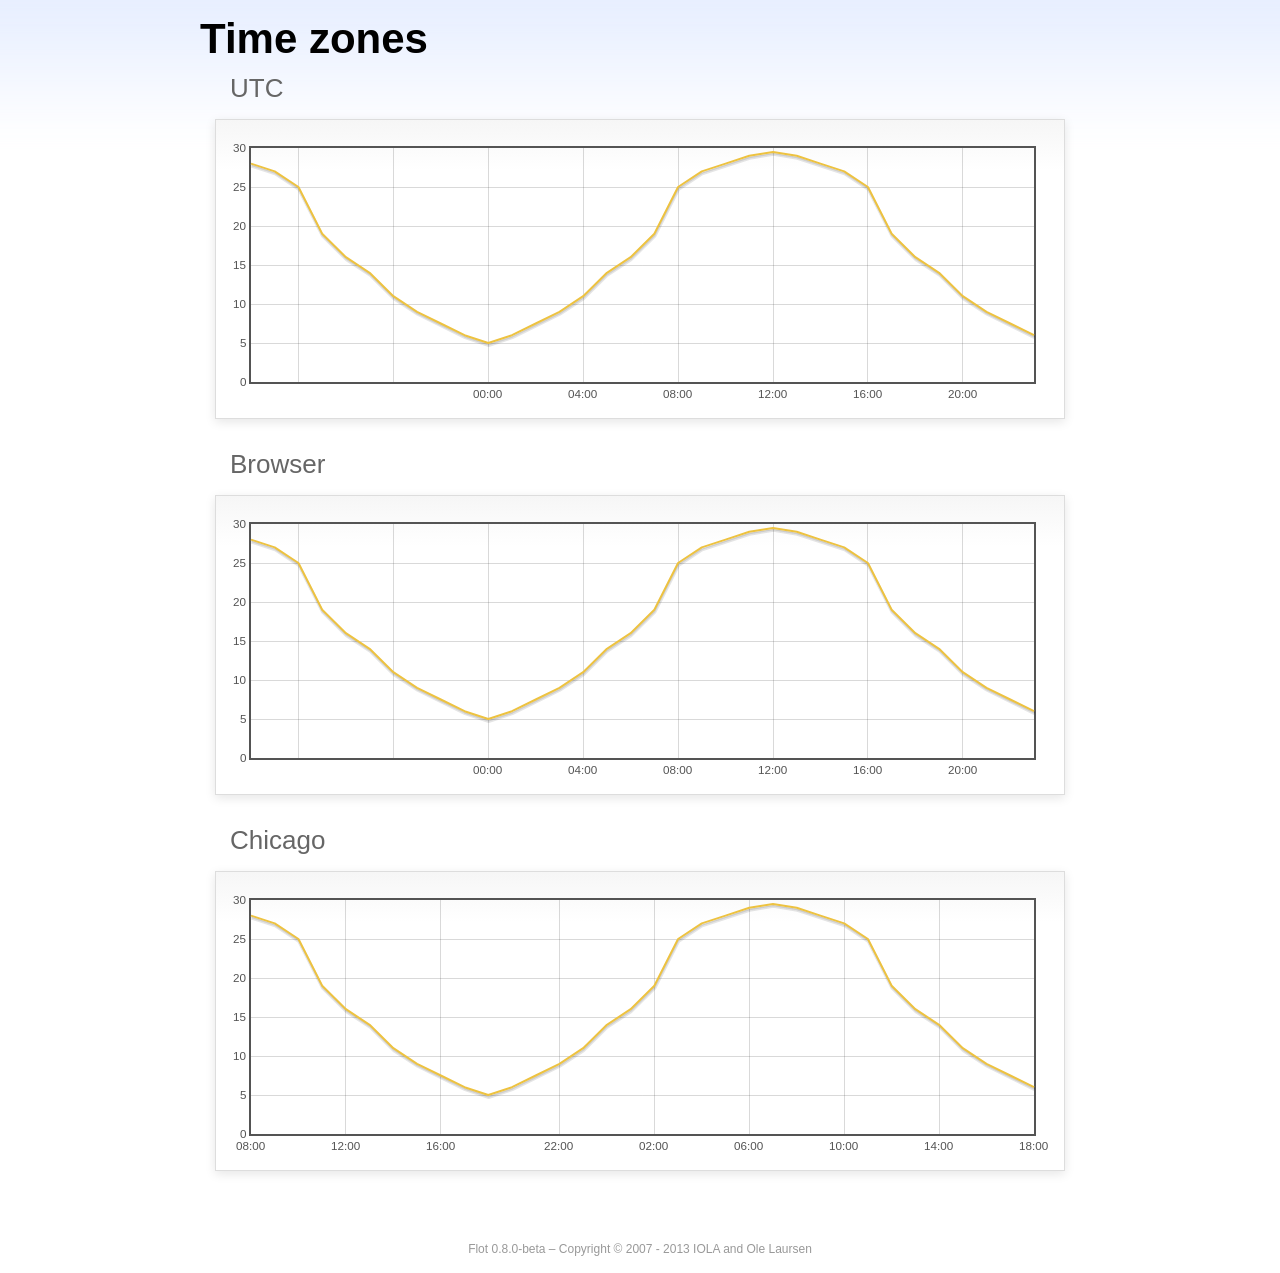
<file: im-service/im-service-web/src/main/webapp/static/open/vendors/flot/examples/axes-time-zones/index.html>
<!DOCTYPE html PUBLIC "-//W3C//DTD HTML 4.01//EN" "http://www.w3.org/TR/html4/strict.dtd">
<html>
<head>
	<meta http-equiv="Content-Type" content="text/html; charset=utf-8">
	<title>Flot Examples: Time zones</title>
	<link href="../examples.css" rel="stylesheet" type="text/css">
	<!--[if lte IE 8]><script language="javascript" type="text/javascript" src="../../excanvas.min.js"></script><![endif]-->
	<script language="javascript" type="text/javascript" src="../../jquery.js"></script>
	<script language="javascript" type="text/javascript" src="../../jquery.flot.js"></script>
	<script language="javascript" type="text/javascript" src="../../jquery.flot.time.js"></script>
	<script language="javascript" type="text/javascript" src="date.js"></script>
	<script type="text/javascript">

	$(function() {

		timezoneJS.timezone.zoneFileBasePath = "tz";
		timezoneJS.timezone.defaultZoneFile = [];
		timezoneJS.timezone.init({async: false});

		var d = [
			[Date.UTC(2011, 2, 12, 14, 0, 0), 28],
			[Date.UTC(2011, 2, 12, 15, 0, 0), 27],
			[Date.UTC(2011, 2, 12, 16, 0, 0), 25],
			[Date.UTC(2011, 2, 12, 17, 0, 0), 19],
			[Date.UTC(2011, 2, 12, 18, 0, 0), 16],
			[Date.UTC(2011, 2, 12, 19, 0, 0), 14],
			[Date.UTC(2011, 2, 12, 20, 0, 0), 11],
			[Date.UTC(2011, 2, 12, 21, 0, 0), 9],
			[Date.UTC(2011, 2, 12, 22, 0, 0), 7.5],
			[Date.UTC(2011, 2, 12, 23, 0, 0), 6],
			[Date.UTC(2011, 2, 13, 0, 0, 0), 5],
			[Date.UTC(2011, 2, 13, 1, 0, 0), 6],
			[Date.UTC(2011, 2, 13, 2, 0, 0), 7.5],
			[Date.UTC(2011, 2, 13, 3, 0, 0), 9],
			[Date.UTC(2011, 2, 13, 4, 0, 0), 11],
			[Date.UTC(2011, 2, 13, 5, 0, 0), 14],
			[Date.UTC(2011, 2, 13, 6, 0, 0), 16],
			[Date.UTC(2011, 2, 13, 7, 0, 0), 19],
			[Date.UTC(2011, 2, 13, 8, 0, 0), 25],
			[Date.UTC(2011, 2, 13, 9, 0, 0), 27],
			[Date.UTC(2011, 2, 13, 10, 0, 0), 28],
			[Date.UTC(2011, 2, 13, 11, 0, 0), 29],
			[Date.UTC(2011, 2, 13, 12, 0, 0), 29.5],
			[Date.UTC(2011, 2, 13, 13, 0, 0), 29],
			[Date.UTC(2011, 2, 13, 14, 0, 0), 28],
			[Date.UTC(2011, 2, 13, 15, 0, 0), 27],
			[Date.UTC(2011, 2, 13, 16, 0, 0), 25],
			[Date.UTC(2011, 2, 13, 17, 0, 0), 19],
			[Date.UTC(2011, 2, 13, 18, 0, 0), 16],
			[Date.UTC(2011, 2, 13, 19, 0, 0), 14],
			[Date.UTC(2011, 2, 13, 20, 0, 0), 11],
			[Date.UTC(2011, 2, 13, 21, 0, 0), 9],
			[Date.UTC(2011, 2, 13, 22, 0, 0), 7.5],
			[Date.UTC(2011, 2, 13, 23, 0, 0), 6]
		];

		var plot = $.plot("#placeholderUTC", [d], {
			xaxis: {
				mode: "time"
			}
		});

		var plot = $.plot("#placeholderLocal", [d], {
			xaxis: {
				mode: "time",
				timezone: "browser"
			}
		});

		var plot = $.plot("#placeholderChicago", [d], {
			xaxis: {
				mode: "time",
				timezone: "America/Chicago"
			}
		});

		// Add the Flot version string to the footer

		$("#footer").prepend("Flot " + $.plot.version + " &ndash; ");
	});

	</script>
</head>
<body>

	<div id="header">
		<h2>Time zones</h2>
	</div>

	<div id="content">

		<h3>UTC</h3>
		<div class="demo-container" style="height: 300px;">
			<div id="placeholderUTC" class="demo-placeholder"></div>
		</div>

		<h3>Browser</h3>
		<div class="demo-container" style="height: 300px;">
			<div id="placeholderLocal" class="demo-placeholder"></div>
		</div>

		<h3>Chicago</h3>
		<div class="demo-container" style="height: 300px;">
			<div id="placeholderChicago" class="demo-placeholder"></div>
		</div>

	</div>

	<div id="footer">
		Copyright &copy; 2007 - 2013 IOLA and Ole Laursen
	</div>

</body>
</html>
</file>
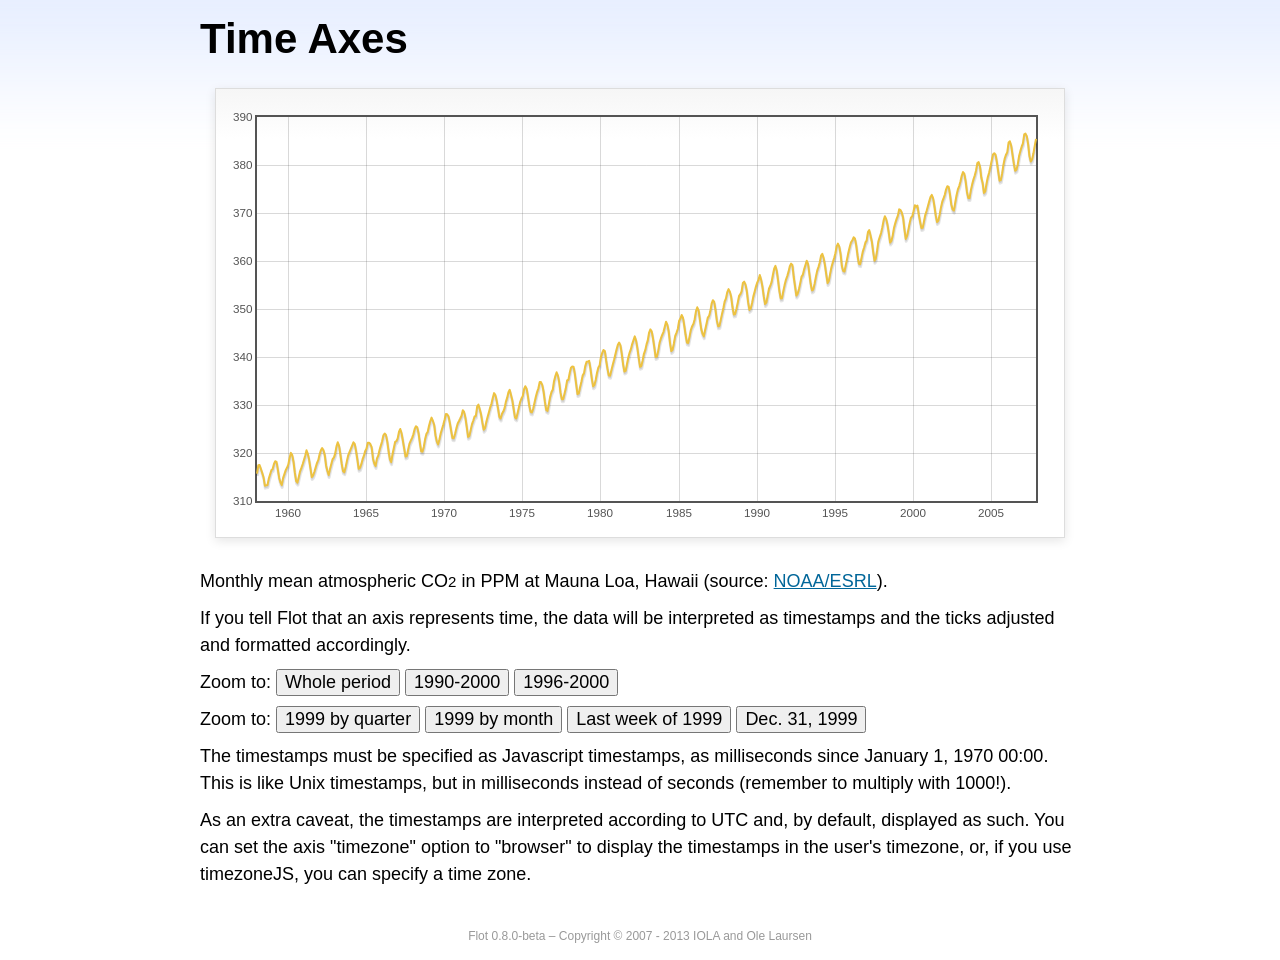
<file: im-service/im-service-web/src/main/webapp/static/open/vendors/flot/examples/axes-time/index.html>
<!DOCTYPE html PUBLIC "-//W3C//DTD HTML 4.01//EN" "http://www.w3.org/TR/html4/strict.dtd">
<html>
<head>
	<meta http-equiv="Content-Type" content="text/html; charset=utf-8">
	<title>Flot Examples: Time Axes</title>
	<link href="../examples.css" rel="stylesheet" type="text/css">
	<!--[if lte IE 8]><script language="javascript" type="text/javascript" src="../../excanvas.min.js"></script><![endif]-->
	<script language="javascript" type="text/javascript" src="../../jquery.js"></script>
	<script language="javascript" type="text/javascript" src="../../jquery.flot.js"></script>
	<script language="javascript" type="text/javascript" src="../../jquery.flot.time.js"></script>
	<script type="text/javascript">

	$(function() {

		var d = [[-373597200000, 315.71], [-370918800000, 317.45], [-368326800000, 317.50], [-363056400000, 315.86], [-360378000000, 314.93], [-357699600000, 313.19], [-352429200000, 313.34], [-349837200000, 314.67], [-347158800000, 315.58], [-344480400000, 316.47], [-342061200000, 316.65], [-339382800000, 317.71], [-336790800000, 318.29], [-334112400000, 318.16], [-331520400000, 316.55], [-328842000000, 314.80], [-326163600000, 313.84], [-323571600000, 313.34], [-320893200000, 314.81], [-318301200000, 315.59], [-315622800000, 316.43], [-312944400000, 316.97], [-310438800000, 317.58], [-307760400000, 319.03], [-305168400000, 320.03], [-302490000000, 319.59], [-299898000000, 318.18], [-297219600000, 315.91], [-294541200000, 314.16], [-291949200000, 313.83], [-289270800000, 315.00], [-286678800000, 316.19], [-284000400000, 316.89], [-281322000000, 317.70], [-278902800000, 318.54], [-276224400000, 319.48], [-273632400000, 320.58], [-270954000000, 319.78], [-268362000000, 318.58], [-265683600000, 316.79], [-263005200000, 314.99], [-260413200000, 315.31], [-257734800000, 316.10], [-255142800000, 317.01], [-252464400000, 317.94], [-249786000000, 318.56], [-247366800000, 319.69], [-244688400000, 320.58], [-242096400000, 321.01], [-239418000000, 320.61], [-236826000000, 319.61], [-234147600000, 317.40], [-231469200000, 316.26], [-228877200000, 315.42], [-226198800000, 316.69], [-223606800000, 317.69], [-220928400000, 318.74], [-218250000000, 319.08], [-215830800000, 319.86], [-213152400000, 321.39], [-210560400000, 322.24], [-207882000000, 321.47], [-205290000000, 319.74], [-202611600000, 317.77], [-199933200000, 316.21], [-197341200000, 315.99], [-194662800000, 317.07], [-192070800000, 318.36], [-189392400000, 319.57], [-178938000000, 322.23], [-176259600000, 321.89], [-173667600000, 320.44], [-170989200000, 318.70], [-168310800000, 316.70], [-165718800000, 316.87], [-163040400000, 317.68], [-160448400000, 318.71], [-157770000000, 319.44], [-155091600000, 320.44], [-152672400000, 320.89], [-149994000000, 322.13], [-147402000000, 322.16], [-144723600000, 321.87], [-142131600000, 321.21], [-139453200000, 318.87], [-136774800000, 317.81], [-134182800000, 317.30], [-131504400000, 318.87], [-128912400000, 319.42], [-126234000000, 320.62], [-123555600000, 321.59], [-121136400000, 322.39], [-118458000000, 323.70], [-115866000000, 324.07], [-113187600000, 323.75], [-110595600000, 322.40], [-107917200000, 320.37], [-105238800000, 318.64], [-102646800000, 318.10], [-99968400000, 319.79], [-97376400000, 321.03], [-94698000000, 322.33], [-92019600000, 322.50], [-89600400000, 323.04], [-86922000000, 324.42], [-84330000000, 325.00], [-81651600000, 324.09], [-79059600000, 322.55], [-76381200000, 320.92], [-73702800000, 319.26], [-71110800000, 319.39], [-68432400000, 320.72], [-65840400000, 321.96], [-63162000000, 322.57], [-60483600000, 323.15], [-57978000000, 323.89], [-55299600000, 325.02], [-52707600000, 325.57], [-50029200000, 325.36], [-47437200000, 324.14], [-44758800000, 322.11], [-42080400000, 320.33], [-39488400000, 320.25], [-36810000000, 321.32], [-34218000000, 322.90], [-31539600000, 324.00], [-28861200000, 324.42], [-26442000000, 325.64], [-23763600000, 326.66], [-21171600000, 327.38], [-18493200000, 326.70], [-15901200000, 325.89], [-13222800000, 323.67], [-10544400000, 322.38], [-7952400000, 321.78], [-5274000000, 322.85], [-2682000000, 324.12], [-3600000, 325.06], [2674800000, 325.98], [5094000000, 326.93], [7772400000, 328.13], [10364400000, 328.07], [13042800000, 327.66], [15634800000, 326.35], [18313200000, 324.69], [20991600000, 323.10], [23583600000, 323.07], [26262000000, 324.01], [28854000000, 325.13], [31532400000, 326.17], [34210800000, 326.68], [36630000000, 327.18], [39308400000, 327.78], [41900400000, 328.92], [44578800000, 328.57], [47170800000, 327.37], [49849200000, 325.43], [52527600000, 323.36], [55119600000, 323.56], [57798000000, 324.80], [60390000000, 326.01], [63068400000, 326.77], [65746800000, 327.63], [68252400000, 327.75], [70930800000, 329.72], [73522800000, 330.07], [76201200000, 329.09], [78793200000, 328.05], [81471600000, 326.32], [84150000000, 324.84], [86742000000, 325.20], [89420400000, 326.50], [92012400000, 327.55], [94690800000, 328.54], [97369200000, 329.56], [99788400000, 330.30], [102466800000, 331.50], [105058800000, 332.48], [107737200000, 332.07], [110329200000, 330.87], [113007600000, 329.31], [115686000000, 327.51], [118278000000, 327.18], [120956400000, 328.16], [123548400000, 328.64], [126226800000, 329.35], [128905200000, 330.71], [131324400000, 331.48], [134002800000, 332.65], [136594800000, 333.16], [139273200000, 332.06], [141865200000, 330.99], [144543600000, 329.17], [147222000000, 327.41], [149814000000, 327.20], [152492400000, 328.33], [155084400000, 329.50], [157762800000, 330.68], [160441200000, 331.41], [162860400000, 331.85], [165538800000, 333.29], [168130800000, 333.91], [170809200000, 333.40], [173401200000, 331.78], [176079600000, 329.88], [178758000000, 328.57], [181350000000, 328.46], [184028400000, 329.26], [189298800000, 331.71], [191977200000, 332.76], [194482800000, 333.48], [197161200000, 334.78], [199753200000, 334.78], [202431600000, 334.17], [205023600000, 332.78], [207702000000, 330.64], [210380400000, 328.95], [212972400000, 328.77], [215650800000, 330.23], [218242800000, 331.69], [220921200000, 332.70], [223599600000, 333.24], [226018800000, 334.96], [228697200000, 336.04], [231289200000, 336.82], [233967600000, 336.13], [236559600000, 334.73], [239238000000, 332.52], [241916400000, 331.19], [244508400000, 331.19], [247186800000, 332.35], [249778800000, 333.47], [252457200000, 335.11], [255135600000, 335.26], [257554800000, 336.60], [260233200000, 337.77], [262825200000, 338.00], [265503600000, 337.99], [268095600000, 336.48], [270774000000, 334.37], [273452400000, 332.27], [276044400000, 332.41], [278722800000, 333.76], [281314800000, 334.83], [283993200000, 336.21], [286671600000, 336.64], [289090800000, 338.12], [291769200000, 339.02], [294361200000, 339.02], [297039600000, 339.20], [299631600000, 337.58], [302310000000, 335.55], [304988400000, 333.89], [307580400000, 334.14], [310258800000, 335.26], [312850800000, 336.71], [315529200000, 337.81], [318207600000, 338.29], [320713200000, 340.04], [323391600000, 340.86], [325980000000, 341.47], [328658400000, 341.26], [331250400000, 339.29], [333928800000, 337.60], [336607200000, 336.12], [339202800000, 336.08], [341881200000, 337.22], [344473200000, 338.34], [347151600000, 339.36], [349830000000, 340.51], [352249200000, 341.57], [354924000000, 342.56], [357516000000, 343.01], [360194400000, 342.47], [362786400000, 340.71], [365464800000, 338.52], [368143200000, 336.96], [370738800000, 337.13], [373417200000, 338.58], [376009200000, 339.89], [378687600000, 340.93], [381366000000, 341.69], [383785200000, 342.69], [389052000000, 344.30], [391730400000, 343.43], [394322400000, 341.88], [397000800000, 339.89], [399679200000, 337.95], [402274800000, 338.10], [404953200000, 339.27], [407545200000, 340.67], [410223600000, 341.42], [412902000000, 342.68], [415321200000, 343.46], [417996000000, 345.10], [420588000000, 345.76], [423266400000, 345.36], [425858400000, 343.91], [428536800000, 342.05], [431215200000, 340.00], [433810800000, 340.12], [436489200000, 341.33], [439081200000, 342.94], [441759600000, 343.87], [444438000000, 344.60], [446943600000, 345.20], [452210400000, 347.36], [454888800000, 346.74], [457480800000, 345.41], [460159200000, 343.01], [462837600000, 341.23], [465433200000, 341.52], [468111600000, 342.86], [470703600000, 344.41], [473382000000, 345.09], [476060400000, 345.89], [478479600000, 347.49], [481154400000, 348.00], [483746400000, 348.75], [486424800000, 348.19], [489016800000, 346.54], [491695200000, 344.63], [494373600000, 343.03], [496969200000, 342.92], [499647600000, 344.24], [502239600000, 345.62], [504918000000, 346.43], [507596400000, 346.94], [510015600000, 347.88], [512690400000, 349.57], [515282400000, 350.35], [517960800000, 349.72], [520552800000, 347.78], [523231200000, 345.86], [525909600000, 344.84], [528505200000, 344.32], [531183600000, 345.67], [533775600000, 346.88], [536454000000, 348.19], [539132400000, 348.55], [541551600000, 349.52], [544226400000, 351.12], [546818400000, 351.84], [549496800000, 351.49], [552088800000, 349.82], [554767200000, 347.63], [557445600000, 346.38], [560041200000, 346.49], [562719600000, 347.75], [565311600000, 349.03], [567990000000, 350.20], [570668400000, 351.61], [573174000000, 352.22], [575848800000, 353.53], [578440800000, 354.14], [581119200000, 353.62], [583711200000, 352.53], [586389600000, 350.41], [589068000000, 348.84], [591663600000, 348.94], [594342000000, 350.04], [596934000000, 351.29], [599612400000, 352.72], [602290800000, 353.10], [604710000000, 353.65], [607384800000, 355.43], [609976800000, 355.70], [612655200000, 355.11], [615247200000, 353.79], [617925600000, 351.42], [620604000000, 349.81], [623199600000, 350.11], [625878000000, 351.26], [628470000000, 352.63], [631148400000, 353.64], [633826800000, 354.72], [636246000000, 355.49], [638920800000, 356.09], [641512800000, 357.08], [644191200000, 356.11], [646783200000, 354.70], [649461600000, 352.68], [652140000000, 351.05], [654735600000, 351.36], [657414000000, 352.81], [660006000000, 354.22], [662684400000, 354.85], [665362800000, 355.66], [667782000000, 357.04], [670456800000, 358.40], [673048800000, 359.00], [675727200000, 357.99], [678319200000, 356.00], [680997600000, 353.78], [683676000000, 352.20], [686271600000, 352.22], [688950000000, 353.70], [691542000000, 354.98], [694220400000, 356.09], [696898800000, 356.85], [699404400000, 357.73], [702079200000, 358.91], [704671200000, 359.45], [707349600000, 359.19], [709941600000, 356.72], [712620000000, 354.79], [715298400000, 352.79], [717894000000, 353.20], [720572400000, 354.15], [723164400000, 355.39], [725842800000, 356.77], [728521200000, 357.17], [730940400000, 358.26], [733615200000, 359.16], [736207200000, 360.07], [738885600000, 359.41], [741477600000, 357.44], [744156000000, 355.30], [746834400000, 353.87], [749430000000, 354.04], [752108400000, 355.27], [754700400000, 356.70], [757378800000, 358.00], [760057200000, 358.81], [762476400000, 359.68], [765151200000, 361.13], [767743200000, 361.48], [770421600000, 360.60], [773013600000, 359.20], [775692000000, 357.23], [778370400000, 355.42], [780966000000, 355.89], [783644400000, 357.41], [786236400000, 358.74], [788914800000, 359.73], [791593200000, 360.61], [794012400000, 361.58], [796687200000, 363.05], [799279200000, 363.62], [801957600000, 363.03], [804549600000, 361.55], [807228000000, 358.94], [809906400000, 357.93], [812502000000, 357.80], [815180400000, 359.22], [817772400000, 360.44], [820450800000, 361.83], [823129200000, 362.95], [825634800000, 363.91], [828309600000, 364.28], [830901600000, 364.94], [833580000000, 364.70], [836172000000, 363.31], [838850400000, 361.15], [841528800000, 359.40], [844120800000, 359.34], [846802800000, 360.62], [849394800000, 361.96], [852073200000, 362.81], [854751600000, 363.87], [857170800000, 364.25], [859845600000, 366.02], [862437600000, 366.46], [865116000000, 365.32], [867708000000, 364.07], [870386400000, 361.95], [873064800000, 360.06], [875656800000, 360.49], [878338800000, 362.19], [880930800000, 364.12], [883609200000, 364.99], [886287600000, 365.82], [888706800000, 366.95], [891381600000, 368.42], [893973600000, 369.33], [896652000000, 368.78], [899244000000, 367.59], [901922400000, 365.84], [904600800000, 363.83], [907192800000, 364.18], [909874800000, 365.34], [912466800000, 366.93], [915145200000, 367.94], [917823600000, 368.82], [920242800000, 369.46], [922917600000, 370.77], [925509600000, 370.66], [928188000000, 370.10], [930780000000, 369.08], [933458400000, 366.66], [936136800000, 364.60], [938728800000, 365.17], [941410800000, 366.51], [944002800000, 367.89], [946681200000, 369.04], [949359600000, 369.35], [951865200000, 370.38], [954540000000, 371.63], [957132000000, 371.32], [959810400000, 371.53], [962402400000, 369.75], [965080800000, 368.23], [967759200000, 366.87], [970351200000, 366.94], [973033200000, 368.27], [975625200000, 369.64], [978303600000, 370.46], [980982000000, 371.44], [983401200000, 372.37], [986076000000, 373.33], [988668000000, 373.77], [991346400000, 373.09], [993938400000, 371.51], [996616800000, 369.55], [999295200000, 368.12], [1001887200000, 368.38], [1004569200000, 369.66], [1007161200000, 371.11], [1009839600000, 372.36], [1012518000000, 373.09], [1014937200000, 373.81], [1017612000000, 374.93], [1020204000000, 375.58], [1022882400000, 375.44], [1025474400000, 373.86], [1028152800000, 371.77], [1030831200000, 370.73], [1033423200000, 370.50], [1036105200000, 372.18], [1038697200000, 373.70], [1041375600000, 374.92], [1044054000000, 375.62], [1046473200000, 376.51], [1049148000000, 377.75], [1051740000000, 378.54], [1054418400000, 378.20], [1057010400000, 376.68], [1059688800000, 374.43], [1062367200000, 373.11], [1064959200000, 373.10], [1067641200000, 374.77], [1070233200000, 375.97], [1072911600000, 377.03], [1075590000000, 377.87], [1078095600000, 378.88], [1080770400000, 380.42], [1083362400000, 380.62], [1086040800000, 379.70], [1088632800000, 377.43], [1091311200000, 376.32], [1093989600000, 374.19], [1096581600000, 374.47], [1099263600000, 376.15], [1101855600000, 377.51], [1104534000000, 378.43], [1107212400000, 379.70], [1109631600000, 380.92], [1112306400000, 382.18], [1114898400000, 382.45], [1117576800000, 382.14], [1120168800000, 380.60], [1122847200000, 378.64], [1125525600000, 376.73], [1128117600000, 376.84], [1130799600000, 378.29], [1133391600000, 380.06], [1136070000000, 381.40], [1138748400000, 382.20], [1141167600000, 382.66], [1143842400000, 384.69], [1146434400000, 384.94], [1149112800000, 384.01], [1151704800000, 382.14], [1154383200000, 380.31], [1157061600000, 378.81], [1159653600000, 379.03], [1162335600000, 380.17], [1164927600000, 381.85], [1167606000000, 382.94], [1170284400000, 383.86], [1172703600000, 384.49], [1175378400000, 386.37], [1177970400000, 386.54], [1180648800000, 385.98], [1183240800000, 384.36], [1185919200000, 381.85], [1188597600000, 380.74], [1191189600000, 381.15], [1193871600000, 382.38], [1196463600000, 383.94], [1199142000000, 385.44]]; 

		$.plot("#placeholder", [d], {
			xaxis: { mode: "time" }
		});

		$("#whole").click(function () {
			$.plot("#placeholder", [d], {
				xaxis: { mode: "time" }
			});
		});

		$("#nineties").click(function () {
			$.plot("#placeholder", [d], {
				xaxis: {
					mode: "time",
					min: (new Date(1990, 0, 1)).getTime(),
					max: (new Date(2000, 0, 1)).getTime()
				}
			});
		});

		$("#latenineties").click(function () {
			$.plot("#placeholder", [d], {
				xaxis: {
					mode: "time",
					minTickSize: [1, "year"],
					min: (new Date(1996, 0, 1)).getTime(),
					max: (new Date(2000, 0, 1)).getTime()
				}
			});
		});

		$("#ninetyninequarters").click(function () {
			$.plot("#placeholder", [d], {
				xaxis: {
					mode: "time",
					minTickSize: [1, "quarter"],
					min: (new Date(1999, 0, 1)).getTime(),
					max: (new Date(2000, 0, 1)).getTime()
				}
			});
		});

		$("#ninetynine").click(function () {
			$.plot("#placeholder", [d], {
				xaxis: {
					mode: "time",
					minTickSize: [1, "month"],
					min: (new Date(1999, 0, 1)).getTime(),
					max: (new Date(2000, 0, 1)).getTime()
				}
			});
		});

		$("#lastweekninetynine").click(function () {
			$.plot("#placeholder", [d], {
				xaxis: {
					mode: "time",
					minTickSize: [1, "day"],
					min: (new Date(1999, 11, 25)).getTime(),
					max: (new Date(2000, 0, 1)).getTime(),
					timeformat: "%a"
				}
			});
		});

		$("#lastdayninetynine").click(function () {
			$.plot("#placeholder", [d], {
				xaxis: {
					mode: "time",
					minTickSize: [1, "hour"],
					min: (new Date(1999, 11, 31)).getTime(),
					max: (new Date(2000, 0, 1)).getTime(),
					twelveHourClock: true
				}
			});
		});

		// Add the Flot version string to the footer

		$("#footer").prepend("Flot " + $.plot.version + " &ndash; ");
	});

	</script>
</head>
<body>

	<div id="header">
		<h2>Time Axes</h2>
	</div>

	<div id="content">

		<div class="demo-container">
			<div id="placeholder" class="demo-placeholder"></div>
		</div>

		<p>Monthly mean atmospheric CO<sub>2</sub> in PPM at Mauna Loa, Hawaii (source: <a href="http://www.esrl.noaa.gov/gmd/ccgg/trends/">NOAA/ESRL</a>).</p>

		<p>If you tell Flot that an axis represents time, the data will be interpreted as timestamps and the ticks adjusted and formatted accordingly.</p>

		<p>Zoom to: <button id="whole">Whole period</button>
		<button id="nineties">1990-2000</button>
		<button id="latenineties">1996-2000</button></p>

		<p>Zoom to: <button id="ninetyninequarters">1999 by quarter</button>
		<button id="ninetynine">1999 by month</button>
		<button id="lastweekninetynine">Last week of 1999</button>
		<button id="lastdayninetynine">Dec. 31, 1999</button></p>

		<p>The timestamps must be specified as Javascript timestamps, as milliseconds since January 1, 1970 00:00. This is like Unix timestamps, but in milliseconds instead of seconds (remember to multiply with 1000!).</p>

		<p>As an extra caveat, the timestamps are interpreted according to UTC and, by default, displayed as such. You can set the axis "timezone" option to "browser" to display the timestamps in the user's timezone, or, if you use timezoneJS, you can specify a time zone.</p>

	</div>

	<div id="footer">
		Copyright &copy; 2007 - 2013 IOLA and Ole Laursen
	</div>

</body>
</html>
</file>
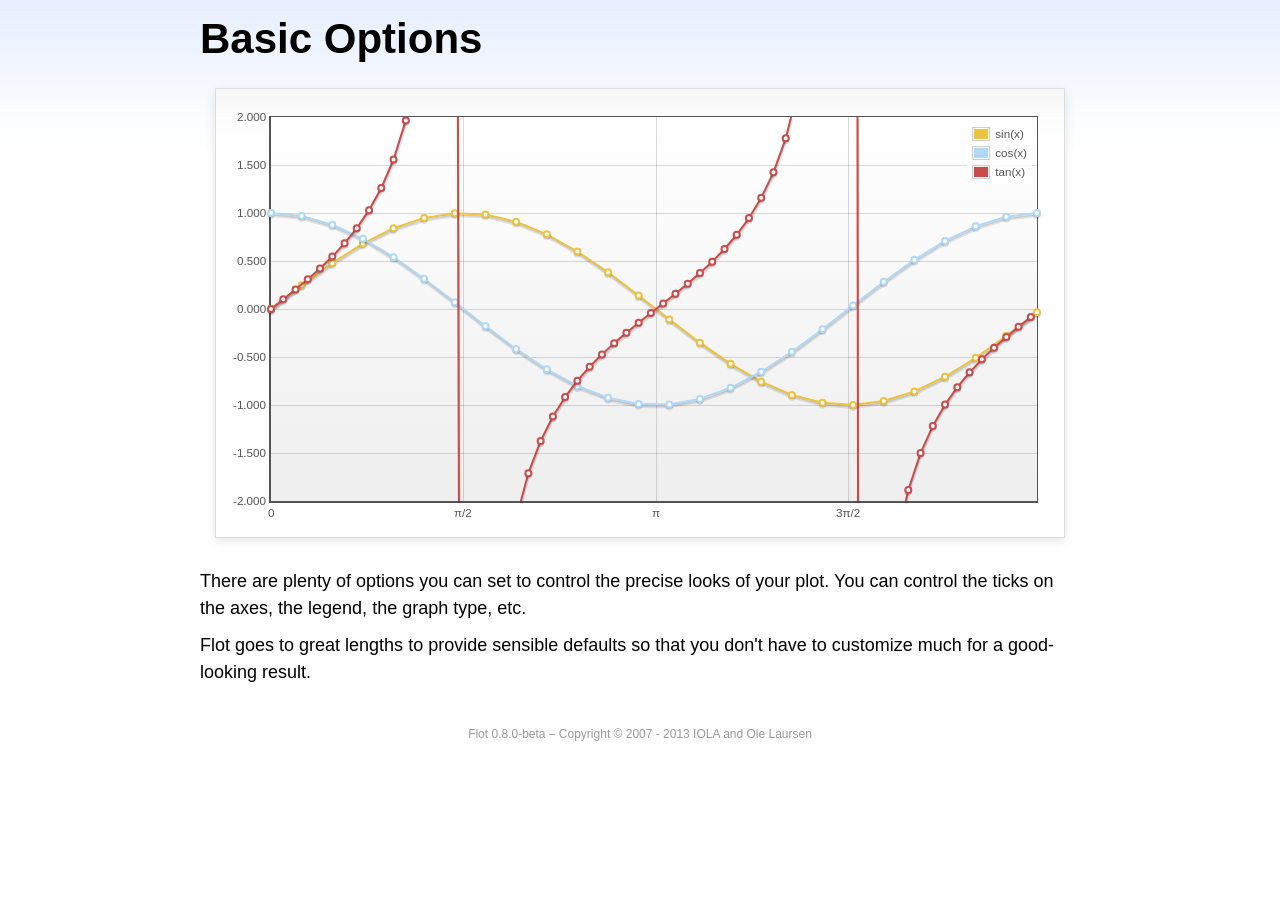
<file: im-service/im-service-web/src/main/webapp/static/open/vendors/flot/examples/basic-options/index.html>
<!DOCTYPE html PUBLIC "-//W3C//DTD HTML 4.01//EN" "http://www.w3.org/TR/html4/strict.dtd">
<html>
<head>
	<meta http-equiv="Content-Type" content="text/html; charset=utf-8">
	<title>Flot Examples: Basic Options</title>
	<link href="../examples.css" rel="stylesheet" type="text/css">
	<!--[if lte IE 8]><script language="javascript" type="text/javascript" src="../../excanvas.min.js"></script><![endif]-->
	<script language="javascript" type="text/javascript" src="../../jquery.js"></script>
	<script language="javascript" type="text/javascript" src="../../jquery.flot.js"></script>
	<script type="text/javascript">

	$(function () {

		var d1 = [];
		for (var i = 0; i < Math.PI * 2; i += 0.25) {
			d1.push([i, Math.sin(i)]);
		}

		var d2 = [];
		for (var i = 0; i < Math.PI * 2; i += 0.25) {
			d2.push([i, Math.cos(i)]);
		}

		var d3 = [];
		for (var i = 0; i < Math.PI * 2; i += 0.1) {
			d3.push([i, Math.tan(i)]);
		}

		$.plot("#placeholder", [
			{ label: "sin(x)", data: d1 },
			{ label: "cos(x)", data: d2 },
			{ label: "tan(x)", data: d3 }
		], {
			series: {
				lines: { show: true },
				points: { show: true }
			},
			xaxis: {
				ticks: [
					0, [ Math.PI/2, "\u03c0/2" ], [ Math.PI, "\u03c0" ],
					[ Math.PI * 3/2, "3\u03c0/2" ], [ Math.PI * 2, "2\u03c0" ]
				]
			},
			yaxis: {
				ticks: 10,
				min: -2,
				max: 2,
				tickDecimals: 3
			},
			grid: {
				backgroundColor: { colors: [ "#fff", "#eee" ] },
				borderWidth: {
					top: 1,
					right: 1,
					bottom: 2,
					left: 2
				}
			}
		});

		// Add the Flot version string to the footer

		$("#footer").prepend("Flot " + $.plot.version + " &ndash; ");
	});

	</script>
</head>
<body>

	<div id="header">
		<h2>Basic Options</h2>
	</div>

	<div id="content">

		<div class="demo-container">
			<div id="placeholder" class="demo-placeholder"></div>
		</div>

		<p>There are plenty of options you can set to control the precise looks of your plot. You can control the ticks on the axes, the legend, the graph type, etc.</p>

		<p>Flot goes to great lengths to provide sensible defaults so that you don't have to customize much for a good-looking result.</p>

	</div>

	<div id="footer">
		Copyright &copy; 2007 - 2013 IOLA and Ole Laursen
	</div>

</body>
</html>
</file>
<file: im-service/im-service-web/src/main/webapp/static/open/vendors/ckeditor/samples/sample.css>
/*
Copyright (c) 2003-2013, CKSource - Frederico Knabben. All rights reserved.
For licensing, see LICENSE.md or http://ckeditor.com/license
*/

html, body, h1, h2, h3, h4, h5, h6, div, span, blockquote, p, address, form, fieldset, img, ul, ol, dl, dt, dd, li, hr, table, td, th, strong, em, sup, sub, dfn, ins, del, q, cite, var, samp, code, kbd, tt, pre
{
	line-height: 1.5em;
}

body
{
	padding: 10px 30px;
}

input, textarea, select, option, optgroup, button, td, th
{
	font-size: 100%;
}

pre, code, kbd, samp, tt
{
	font-family: monospace,monospace;
	font-size: 1em;
}

body {
    width: 960px;
    margin: 0 auto;
}

code
{
	background: #f3f3f3;
	border: 1px solid #ddd;
	padding: 1px 4px;

	-moz-border-radius: 3px;
	-webkit-border-radius: 3px;
	border-radius: 3px;
}

abbr
{
	border-bottom: 1px dotted #555;
	cursor: pointer;
}

.new
{
	background: #FF7E00;
	border: 1px solid #DA8028;
	color: #fff;
	font-size: 10px;
	font-weight: bold;
	padding: 1px 4px;
	text-shadow: 0 1px 0 #C97626;
	text-transform: uppercase;
	margin: 0 0 0 3px;

	-moz-border-radius: 3px;
	-webkit-border-radius: 3px;
	border-radius: 3px;

	-moz-box-shadow: 0 2px 3px 0 #FFA54E inset;
	-webkit-box-shadow: 0 2px 3px 0 #FFA54E inset;
	box-shadow: 0 2px 3px 0 #FFA54E inset;
}

h1.samples
{
	color: #0782C1;
	font-size: 200%;
	font-weight: normal;
	margin: 0;
	padding: 0;
}

h1.samples a
{
	color: #0782C1;
	text-decoration: none;
	border-bottom: 1px dotted #0782C1;
}

.samples a:hover
{
	border-bottom: 1px dotted #0782C1;
}

h2.samples
{
	color: #000000;
	font-size: 130%;
	margin: 15px 0 0 0;
	padding: 0;
}

p, blockquote, address, form, pre, dl, h1.samples, h2.samples
{
	margin-bottom: 15px;
}

ul.samples
{
	margin-bottom: 15px;
}

.clear
{
	clear: both;
}

fieldset
{
	margin: 0;
	padding: 10px;
}

body, input, textarea
{
	color: #333333;
	font-family: Arial, Helvetica, sans-serif;
}

body
{
	font-size: 75%;
}

a.samples
{
	color: #189DE1;
	text-decoration: none;
}

form
{
	margin: 0;
	padding: 0;
}

pre.samples
{
	background-color: #F7F7F7;
	border: 1px solid #D7D7D7;
	overflow: auto;
	padding: 0.25em;
	white-space: pre-wrap; /* CSS 2.1 */
	word-wrap: break-word; /* IE7 */
	-moz-tab-size: 4;
	-o-tab-size: 4;
	-webkit-tab-size: 4;
	tab-size: 4;
}

#footer
{
	clear: both;
	padding-top: 10px;
}

#footer hr
{
	margin: 10px 0 15px 0;
	height: 1px;
	border: solid 1px gray;
	border-bottom: none;
}

#footer p
{
	margin: 0 10px 10px 10px;
	float: left;
}

#footer #copy
{
	float: right;
}

#outputSample
{
	width: 100%;
	table-layout: fixed;
}

#outputSample thead th
{
	color: #dddddd;
	background-color: #999999;
	padding: 4px;
	white-space: nowrap;
}

#outputSample tbody th
{
	vertical-align: top;
	text-align: left;
}

#outputSample pre
{
	margin: 0;
	padding: 0;
}

.description
{
	border: 1px dotted #B7B7B7;
	margin-bottom: 10px;
	padding: 10px 10px 0;
	overflow: hidden;
}

label
{
	display: block;
	margin-bottom: 6px;
}

/**
 *	CKEditor editables are automatically set with the "cke_editable" class
 *	plus cke_editable_(inline|themed) depending on the editor type.
 */

/* Style a bit the inline editables. */
.cke_editable.cke_editable_inline
{
	cursor: pointer;
}

/* Once an editable element gets focused, the "cke_focus" class is
   added to it, so we can style it differently. */
.cke_editable.cke_editable_inline.cke_focus
{
	box-shadow: inset 0px 0px 20px 3px #ddd, inset 0 0 1px #000;
	outline: none;
	background: #eee;
	cursor: text;
}

/* Avoid pre-formatted overflows inline editable. */
.cke_editable_inline pre
{
	white-space: pre-wrap;
	word-wrap: break-word;
}

/**
 *	Samples index styles.
 */

.twoColumns,
.twoColumnsLeft,
.twoColumnsRight
{
	overflow: hidden;
}

.twoColumnsLeft,
.twoColumnsRight
{
	width: 45%;
}

.twoColumnsLeft
{
	float: left;
}

.twoColumnsRight
{
	float: right;
}

dl.samples
{
	padding: 0 0 0 40px;
}
dl.samples > dt
{
	display: list-item;
	list-style-type: disc;
	list-style-position: outside;
	margin: 0 0 3px;
}
dl.samples > dd
{
	margin: 0 0 3px;
}
.warning
{
    color: #ff0000;
	background-color: #FFCCBA;
    border: 2px dotted #ff0000;
	padding: 15px 10px;
	margin: 10px 0;
}

/* Used on inline samples */

blockquote
{
	font-style: italic;
	font-family: Georgia, Times, "Times New Roman", serif;
	padding: 2px 0;
	border-style: solid;
	border-color: #ccc;
	border-width: 0;
}

.cke_contents_ltr blockquote
{
	padding-left: 20px;
	padding-right: 8px;
	border-left-width: 5px;
}

.cke_contents_rtl blockquote
{
	padding-left: 8px;
	padding-right: 20px;
	border-right-width: 5px;
}

img.right {
    border: 1px solid #ccc;
    float: right;
    margin-left: 15px;
    padding: 5px;
}

img.left {
    border: 1px solid #ccc;
    float: left;
    margin-right: 15px;
    padding: 5px;
}
</file>
<file: im-service/im-service-web/src/main/webapp/static/open/vendors/easypiechart/examples/style.css>
body {
    font: 13px/1.4 'Helvetica Neue', 'Helvetica','Arial', sans-serif;
    color: #333;
}

.container {
    width: 520px;
    margin: auto;
}

h1 {
    border-bottom: 1px solid #d9d9d9;
}

a {
    color: #be2221;
    text-decoration: none;
}

.chart {
    float: left;
    margin: 10px;
}

.percentage,
.label {
    text-align: center;
    color: #333;
    font-weight: 100;
    font-size: 1.2em;
    margin-bottom: 0.3em;
}

.credits {
    padding-top: 0.5em;
    clear: both;
    color: #999;
}

.credits a {
    color: #333;
}

.dark {
    background: #333;
}

.dark .percentage-light,
.dark .label {
    text-align: center;
    color: #999;
    font-weight: 100;
    font-size: 1.2em;
    margin-bottom: 0.3em;
}


.button {
  -webkit-box-shadow: inset 0 0 1px #000, inset 0 1px 0 1px rgba(255,255,255,0.2), 0 1px 1px -1px rgba(0, 0, 0, .5);
  -moz-box-shadow: inset 0 0 1px #000, inset 0 1px 0 1px rgba(255,255,255,0.2), 0 1px 1px -1px rgba(0, 0, 0, .5);
  box-shadow: inset 0 0 1px #000, inset 0 1px 0 1px rgba(255,255,255,0.2), 0 1px 1px -1px rgba(0, 0, 0, .5);
  -webkit-border-radius: 3px;
  -moz-border-radius: 3px;
  border-radius: 3px;
  padding: 6px 20px;
  font-weight: bold;
  text-transform: uppercase;
  display: block;
  margin: auto;
  max-width: 200px;
  text-align: center;
  background-color: #5c5c5c;
  background-image: -moz-linear-gradient(top, #666666, #4d4d4d);
  background-image: -ms-linear-gradient(top, #666666, #4d4d4d);
  background-image: -webkit-gradient(linear, 0 0, 0 100%, from(#666666), to(#4d4d4d));
  background-image: -webkit-linear-gradient(top, #666666, #4d4d4d);
  background-image: -o-linear-gradient(top, #666666, #4d4d4d);
  background-image: linear-gradient(top, #666666, #4d4d4d);
  background-repeat: repeat-x;
  filter: progid:DXImageTransform.Microsoft.gradient(startColorstr='#666666', endColorstr='#4d4d4d', GradientType=0);
  color: #ffffff;
  text-shadow: 0 1px 1px #333333;
}
.button:hover {
  color: #ffffff;
  text-decoration: none;
  background-color: #616161;
  background-image: -moz-linear-gradient(top, #6b6b6b, #525252);
  background-image: -ms-linear-gradient(top, #6b6b6b, #525252);
  background-image: -webkit-gradient(linear, 0 0, 0 100%, from(#6b6b6b), to(#525252));
  background-image: -webkit-linear-gradient(top, #6b6b6b, #525252);
  background-image: -o-linear-gradient(top, #6b6b6b, #525252);
  background-image: linear-gradient(top, #6b6b6b, #525252);
  background-repeat: repeat-x;
  filter: progid:DXImageTransform.Microsoft.gradient(startColorstr='#6b6b6b', endColorstr='#525252', GradientType=0);
}
.button:active {
  background-color: #575757;
  background-image: -moz-linear-gradient(top, #616161, #474747);
  background-image: -ms-linear-gradient(top, #616161, #474747);
  background-image: -webkit-gradient(linear, 0 0, 0 100%, from(#616161), to(#474747));
  background-image: -webkit-linear-gradient(top, #616161, #474747);
  background-image: -o-linear-gradient(top, #616161, #474747);
  background-image: linear-gradient(top, #616161, #474747);
  background-repeat: repeat-x;
  filter: progid:DXImageTransform.Microsoft.gradient(startColorstr='#616161', endColorstr='#474747', GradientType=0);
  -webkit-transform: translate(0, 1px);
  -moz-transform: translate(0, 1px);
  -ms-transform: translate(0, 1px);
  -o-transform: translate(0, 1px);
  transform: translate(0, 1px);
}
.button:disabled {
  background-color: #dddddd;
  background-image: -moz-linear-gradient(top, #e7e7e7, #cdcdcd);
  background-image: -ms-linear-gradient(top, #e7e7e7, #cdcdcd);
  background-image: -webkit-gradient(linear, 0 0, 0 100%, from(#e7e7e7), to(#cdcdcd));
  background-image: -webkit-linear-gradient(top, #e7e7e7, #cdcdcd);
  background-image: -o-linear-gradient(top, #e7e7e7, #cdcdcd);
  background-image: linear-gradient(top, #e7e7e7, #cdcdcd);
  background-repeat: repeat-x;
  filter: progid:DXImageTransform.Microsoft.gradient(startColorstr='#e7e7e7', endColorstr='#cdcdcd', GradientType=0);
  color: #939393;
  text-shadow: 0 1px 1px #fff;
}

@media screen and (max-device-width: 480px) {
  .container{
    width: 100%;
  }
}
</file>
<file: im-service/im-service-web/src/main/webapp/static/open/vendors/flot/examples/examples.css>
* {	padding: 0; margin: 0; vertical-align: top; }

body {
	background: url(background.png) repeat-x;
	font: 18px/1.5em "proxima-nova", Helvetica, Arial, sans-serif;
}

a {	color: #069; }
a:hover { color: #28b; }

h2 {
	margin-top: 15px;
	font: normal 32px "omnes-pro", Helvetica, Arial, sans-serif;
}

h3 {
	margin-left: 30px;
	font: normal 26px "omnes-pro", Helvetica, Arial, sans-serif;
	color: #666;
}

p {
	margin-top: 10px;
}

button {
	font-size: 18px;
	padding: 1px 7px;
}

input {
	font-size: 18px;
}

input[type=checkbox] {
	margin: 7px;
}

#header {
	position: relative;
	width: 900px;
	margin: auto;
}

#header h2 {
	margin-left: 10px;
	vertical-align: middle;
	font-size: 42px;
	font-weight: bold;
	text-decoration: none;
	color: #000;
}

#content {
	width: 880px;
	margin: 0 auto;
	padding: 10px;
}

#footer {
	margin-top: 25px;
	margin-bottom: 10px;
	text-align: center;
	font-size: 12px;
	color: #999;
}

.demo-container {
	box-sizing: border-box;
	width: 850px;
	height: 450px;
	padding: 20px 15px 15px 15px;
	margin: 15px auto 30px auto;
	border: 1px solid #ddd;
	background: #fff;
	background: linear-gradient(#f6f6f6 0, #fff 50px);
	background: -o-linear-gradient(#f6f6f6 0, #fff 50px);
	background: -ms-linear-gradient(#f6f6f6 0, #fff 50px);
	background: -moz-linear-gradient(#f6f6f6 0, #fff 50px);
	background: -webkit-linear-gradient(#f6f6f6 0, #fff 50px);
	box-shadow: 0 3px 10px rgba(0,0,0,0.15);
	-o-box-shadow: 0 3px 10px rgba(0,0,0,0.1);
	-ms-box-shadow: 0 3px 10px rgba(0,0,0,0.1);
	-moz-box-shadow: 0 3px 10px rgba(0,0,0,0.1);
	-webkit-box-shadow: 0 3px 10px rgba(0,0,0,0.1);
}

.demo-placeholder {
	width: 100%;
	height: 100%;
	font-size: 14px;
	line-height: 14px;
}

.legend table {
	border-spacing: 5px;
}
</file>
